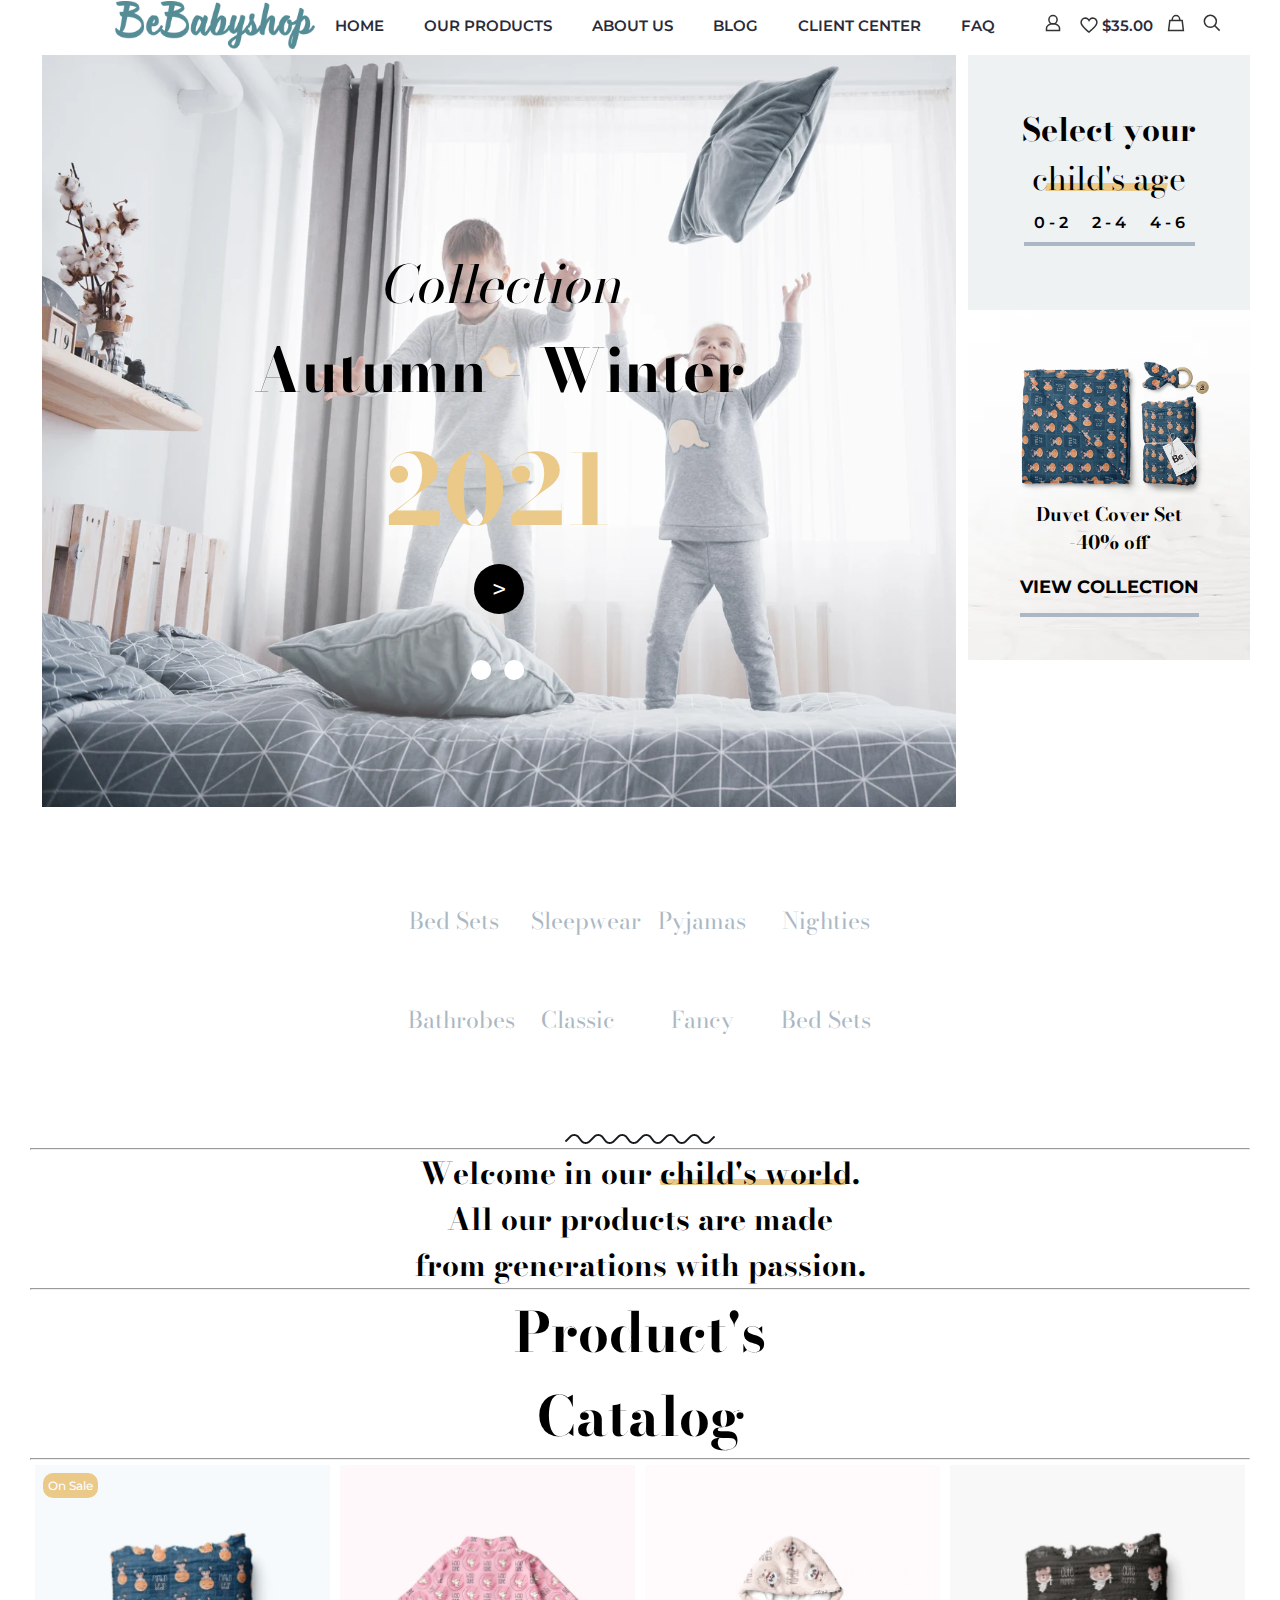
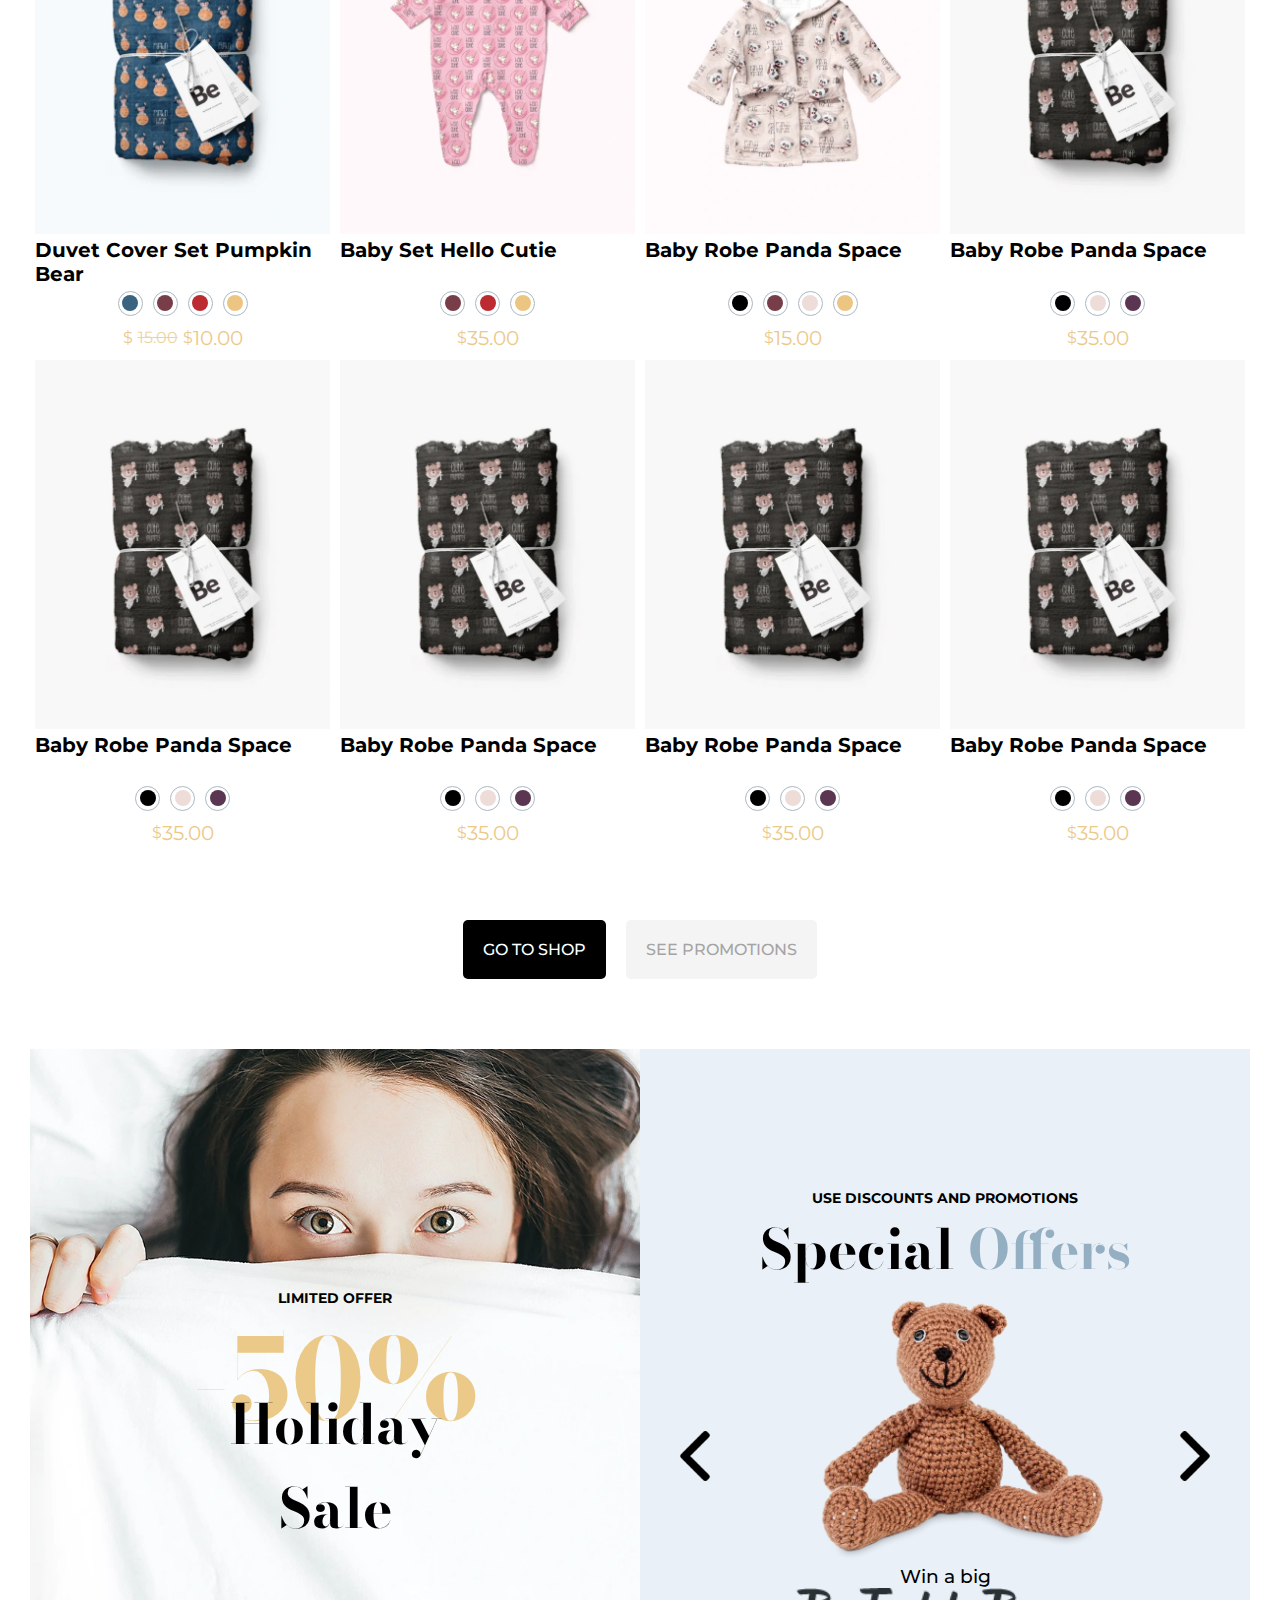
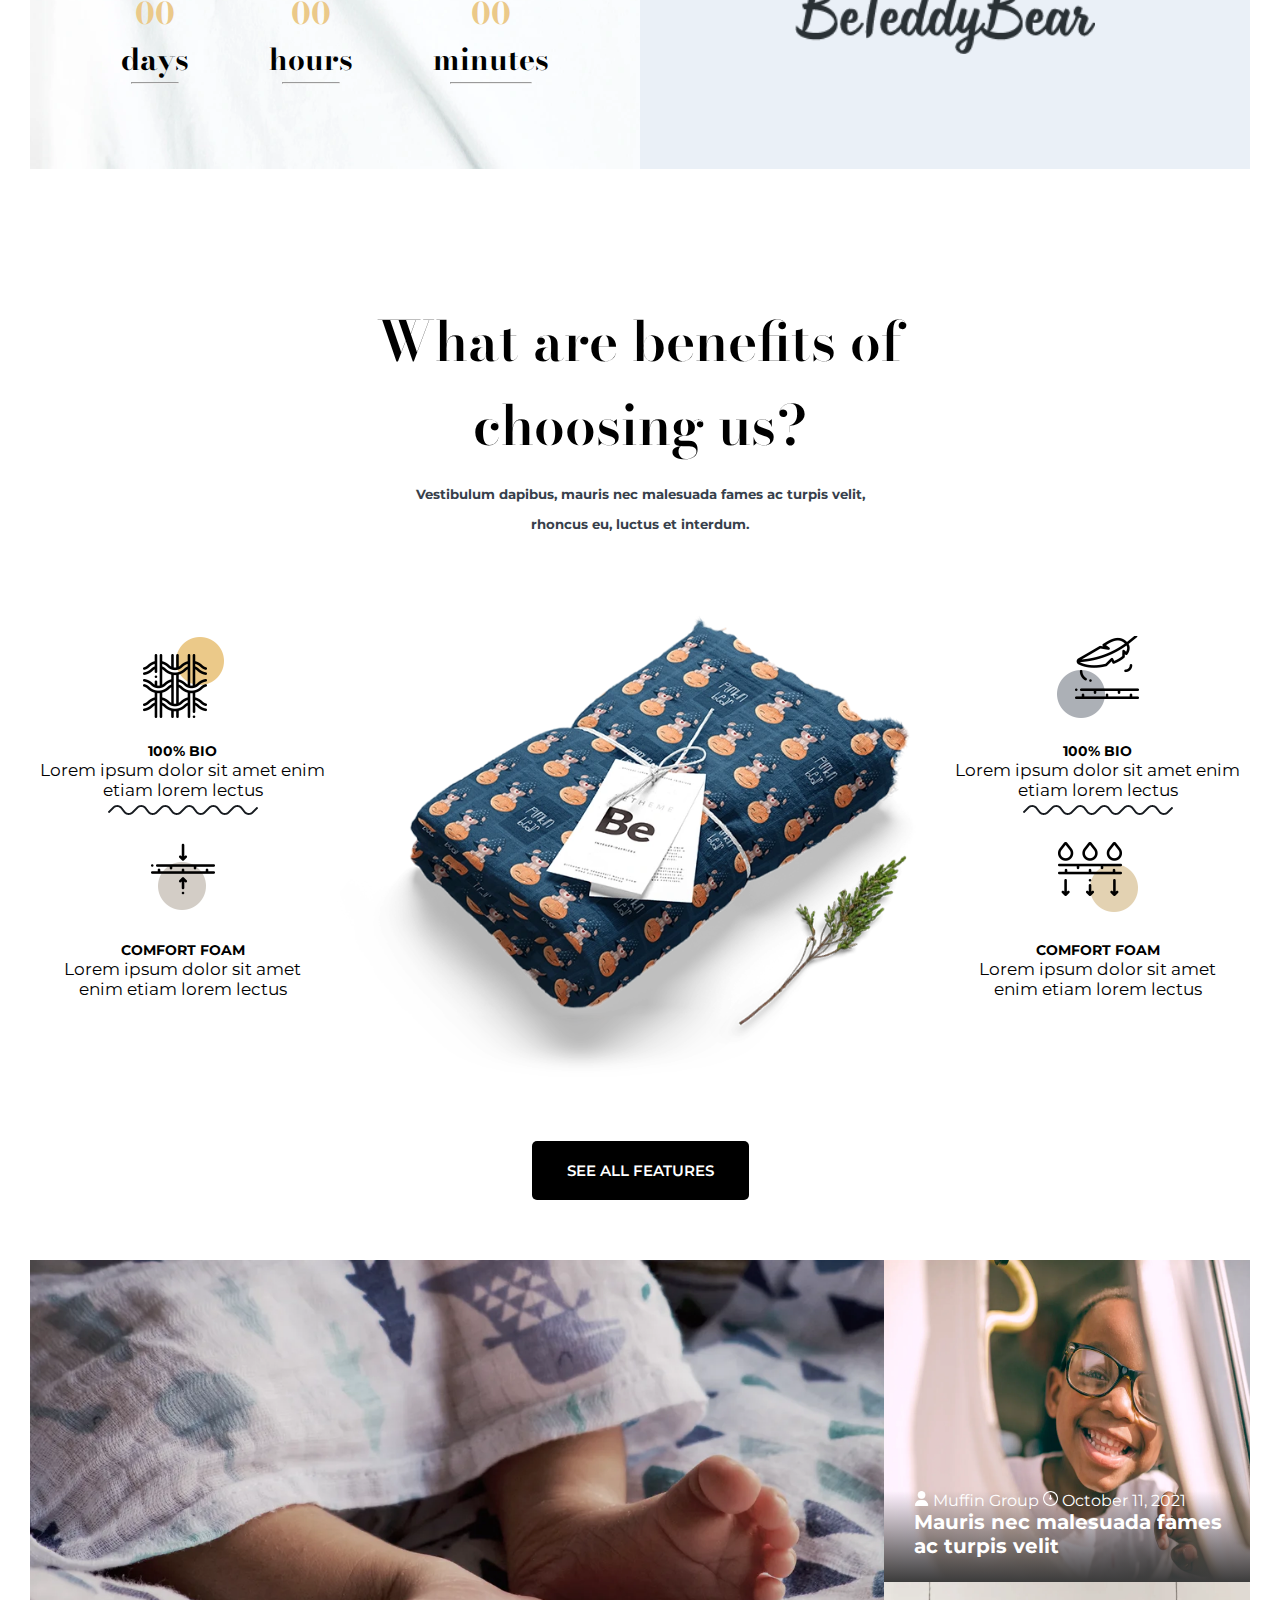
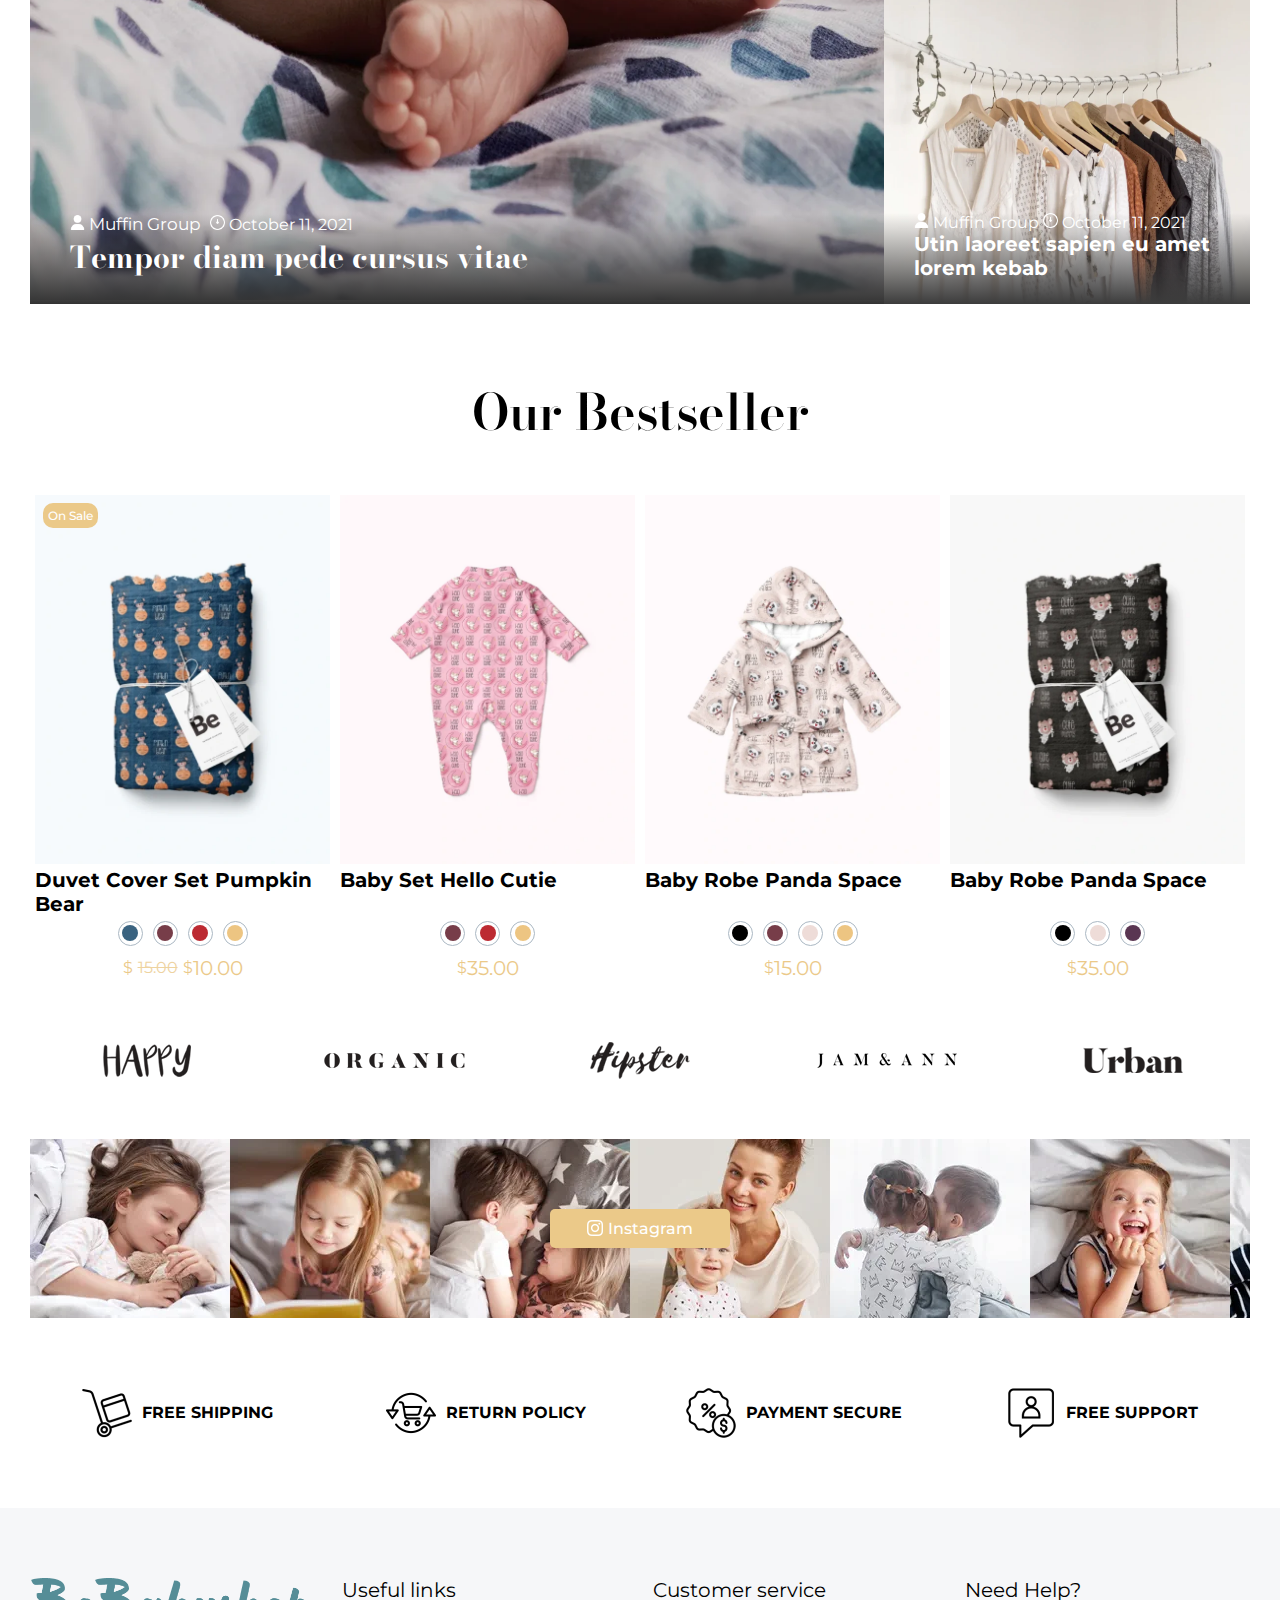
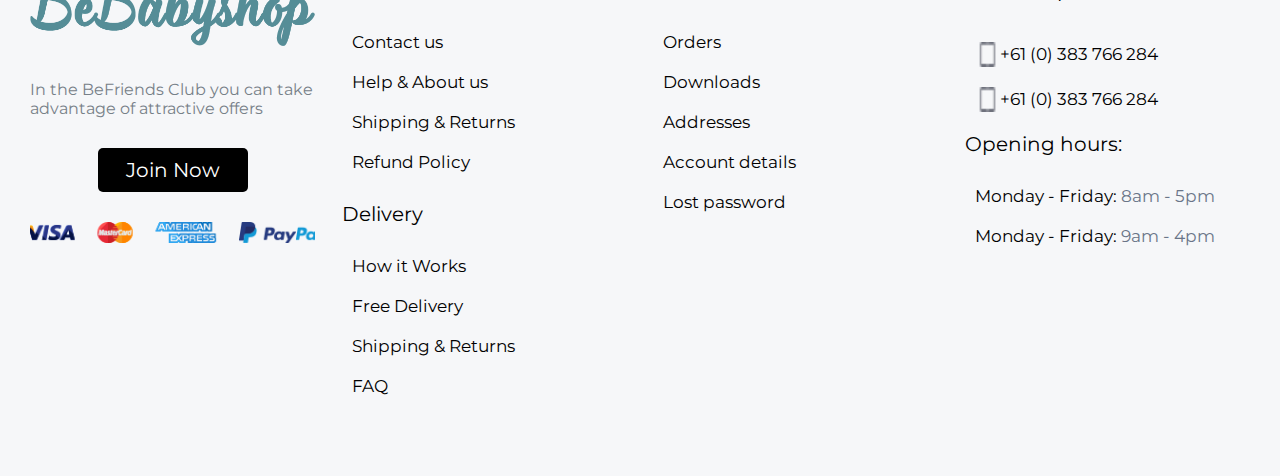
<file: index.html>
<!DOCTYPE html>
<html lang="en">
<head>
    <meta charset="UTF-8">
    <meta http-equiv="X-UA-Compatible" content="IE=edge">
    <meta name="viewport" content="width=device-width, initial-scale=1.0">
    <link rel="stylesheet" href="https://cdnjs.cloudflare.com/ajax/libs/font-awesome/6.4.0/css/all.min.css" integrity="sha512-iecdLmaskl7CVkqkXNQ/ZH/XLlvWZOJyj7Yy7tcenmpD1ypASozpmT/E0iPtmFIB46ZmdtAc9eNBvH0H/ZpiBw==" crossorigin="anonymous" referrerpolicy="no-referrer" />
    <link href="https://cdn.jsdelivr.net/npm/bootstrap@5.0.2/dist/css/bootstrap.min.css" rel="stylesheet" integrity="sha384-EVSTQN3/azprG1Anm3QDgpJLIm9Nao0Yz1ztcQTwFspd3yD65VohhpuuCOmLASjC" crossorigin="anonymous">
    <link rel="preconnect" href="https://fonts.googleapis.com">
    <link rel="preconnect" href="https://fonts.gstatic.com" crossorigin>
    <link href="https://fonts.googleapis.com/css2?family=Bodoni+Moda&display=swap" rel="stylesheet">
    <link rel="stylesheet" href="./style/root.css">
    <link rel="stylesheet" href="./style/style.css">
    <title>Project3</title>
</head>
<body>
    <section id="pages">
        <section class="header">
            <header class="header-nav .col-xl">
         
            <nav class="menu">
                <!-- <div class="logo"> -->
                    
                <!-- </div> -->
                <ul>
                    <img src="./img/logo.png" alt="logo">
                    <li>
                        <a href="">
                            HOME
                        </a>
                    </li>
                    <li>
                        <a href="">
                            OUR PRODUCTS
                        </a>
                    </li>
                    <li>
                        <a href="">
                            ABOUT US
                        </a>
                    </li>
                    <li>
                        <a href="">
                            BLOG
                        </a>
                    </li>
                    <li>
                        <a href="">
                            CLIENT CENTER
                        </a>
                    </li>
                    <li>
                        <a href="">
                            FAQ
                        </a>
                    </li>
                </ul>
                <ul>
                    <li>
                        <a href="">
                            <svg width="26" viewBox="0 0 26 26" aria-label="user icon"><defs><style>.path{fill:none;stroke:#333333;stroke-width:1.5px;}</style></defs><circle class="path" cx="13" cy="9.7" r="4.1"></circle><path class="path" d="M19.51,18.1v2.31h-13V18.1c0-2.37,2.92-4.3,6.51-4.3S19.51,15.73,19.51,18.1Z"></path></svg>
                        </a>
                    </li>
                    <li>
                        <a href="">
                            <svg width="26" viewBox="0 0 26 26" aria-label="wishlist icon"><defs><style>.path{fill:none;stroke:#333;stroke-width:1.5px;}</style></defs><path class="path" d="M16.7,6a3.78,3.78,0,0,0-2.3.8A5.26,5.26,0,0,0,13,8.5a5,5,0,0,0-1.4-1.6A3.52,3.52,0,0,0,9.3,6a4.33,4.33,0,0,0-4.2,4.6c0,2.8,2.3,4.7,5.7,7.7.6.5,1.2,1.1,1.9,1.7H13a.37.37,0,0,0,.3-.1c.7-.6,1.3-1.2,1.9-1.7,3.4-2.9,5.7-4.8,5.7-7.7A4.3,4.3,0,0,0,16.7,6Z"></path></svg>
                            <p class="total-money-cart">$35.00</p>
                        </a>
                    </li>
                    <li class="btn-cart">
                        <a href="#">
                            <svg width="26" viewBox="0 0 26 26" aria-label="cart icon"><defs><style>.path{fill:none;stroke:#333;stroke-miterlimit:10;stroke-width:1.5px;}</style></defs><polygon class="path" points="20.4 20.4 5.6 20.4 6.83 10.53 19.17 10.53 20.4 20.4"></polygon><path class="path" d="M9.3,10.53V9.3a3.7,3.7,0,1,1,7.4,0v1.23"></path></svg>
                        </a>
                    </li>
                    <li>
                        <a href="">
                            <svg width="26" viewBox="0 0 26 26" aria-label="Search icon"><defs><style>.path{fill:none;stroke:#000;stroke-miterlimit:10;stroke-width:1.5px;}</style></defs><circle class="path" cx="11.35" cy="11.35" r="6"></circle><line class="path" x1="15.59" y1="15.59" x2="20.65" y2="20.65"></line></svg>
                        </a>
                    </li>
                </ul>
            </nav>
        </header>
        <section class="container-cart" style="max-width: 420px;">
        <div class="cart" style="width: 100%;">
            <form action="">
                <div class="title-cart">
                    <a>
                        <span class="close-cart" style="cursor: pointer;">✕</span>
                    </a>
                    <h3><svg width="26" viewBox="0 0 26 26" aria-label="cart icon"><defs><style>.path{fill:none;stroke:#333;stroke-miterlimit:10;stroke-width:1.5px;}</style></defs><polygon class="path" points="20.4 20.4 5.6 20.4 6.83 10.53 19.17 10.53 20.4 20.4"></polygon><path class="path" d="M9.3,10.53V9.3a3.7,3.7,0,1,1,7.4,0v1.23"></path></svg>
                    Cart</h3>
                </div>
                <div class="totalProduct">
                <div class="">
                    <!-- <div class="img-product-cart">
                        <a href="">
                        <img src="/img/babyshop-product11b-600x750.webp" alt="babyshop-product11b-600x750.webp">
                        </a>
                    </div>
                    <div class="img-product-cart img-product-cart2">
                        <h6>
                            <a href="">
                                Baby Set Hello Cutie
                            </a>
                        </h6>
              
                    </div>
                    <div class="total-deatails">
                        <span>$35.00</span>
                    </div>
                    <div class="add-input">
                        x<input style="width: 30px;outline: none;border: none;" type="number" min="1" value="1">
                    </div>
                    <div class="remove-add" >
                        <span >Xóa</span>
                    </div> -->
                </div>
                </div>
               
                <div class="sub-total-price">
                    <div class="subTotal">Total
                        <span>
                            <span class="totalNew">0.00</span>$
                        </span>
                    </div>
                    <div class="btn-pay">
                        <a href="" class="btn-pay-link">
                            <span>Processd to checkout</span>
                        </a>
                        <a href="" class="btn-pay-link2">
                            <span>ViewCart</span>
                        </a>
                    </div>
                </div>
          

            </form>
        </div>
        </section>
        </section>
        <section id="banner">
            <div class="container-banner">
                <div class="container-banner-deatails">
                    <div class="banner-left-slider">
                        <img class="slider1-left" src="./img/babyshop-slider-pic1.webp">
                        <img class="slider2-left" src="./img/babyshop-slider-pic2.webp">
                    </div>
                    <div class="text-slider">
                        <div class="text-slider-deatais">
                            <span class="text-slider-itaclic">Collection</span>
                            <span class="text-slider-bold">Autumn - Winter</span>
                            <span class="text-slider-bold-2">2021</span>
                            <a href="">
                                <span>></span>
                            </a>
                        </div>
                        <div class="text-slider-deatais">
                            <span class="text-slider-itaclic">What's Trending</span>
                            <span class="text-slider-bold-2">In 2022?</span>
                            <a href="">
                                <span>></span>
                            </a>
                        </div>
                    </div>
                    <div class="div-btn-slider">
                        <span class="btn1-slider btn1-slider2 btn01">
                        <span class="title-btn1">AUTUMN-WINTER 2021</span>
                        </span>
                        <span class="btn2-slider btn2-slider2 btn01">
                        <span class="title-btn2">WHAT TRENDING?</span>
                        </span>
                    </div>
                </div>
                <div class="banner-right">
                    <div class="slider1-right">
                        <h3>Select your</h3>
                        <span class="span-line highlight-word" style="z-index: 80;">
                            child's age
                            <span class="highlight-border"></span>
                        </span>
                      <div class="edit-age">
                        <a href="">
                            <span>0 - 2</span>
                        </a>
                        <a href="">
                            <span>2 - 4</span>
                        </a>
                        <a href="">
                            <span>4 - 6</span>
                        </a>
                      </div>
                    </div>
                    <div class="slider2-right">
                        <img src="./img/babyshop-promo-pic1.webp" alt="babyshop-promo-pic1">
                        <h3>Duvet Cover Set
                            <span>-40% off</span>
                        </h3>
                        <a href="">
                            <span>VIEW COLLECTION</span>
                        </a>
                    </div>
                </div>
            </div>
        </section>
        <section class="brand">
            <div class="container-brand-deatails">
                <div class="container-brand">
                    <div class="container-brand-item">
                        <a href="">
                            <span>Bed Sets</span>
                            <svg xmlns="http://www.w3.org/2000/svg" viewBox="0 0 30 14" aria-hidden="true"><defs><style>.path{fill:none;stroke:#000;stroke-miterlimit:10;stroke-width:1.5px;}</style></defs><g><line class="path" x1="25.23" y1="7" x2="3.23" y2="7"></line><polyline class="path" points="20.47 3.5 25.23 7 20.47 10.5"></polyline></g></svg>
                        </a>
                    </div>
                    <div class="container-brand-item">
                        <a href="">
                            <span>Sleepwear</span>
                            <svg xmlns="http://www.w3.org/2000/svg" viewBox="0 0 30 14" aria-hidden="true"><defs><style>.path{fill:none;stroke:#000;stroke-miterlimit:10;stroke-width:1.5px;}</style></defs><g><line class="path" x1="25.23" y1="7" x2="3.23" y2="7"></line><polyline class="path" points="20.47 3.5 25.23 7 20.47 10.5"></polyline></g></svg>

                        </a>
                    </div>
                    <div class="container-brand-item">
                        <a href="">
                            <span>Pyjamas</span>
                            <svg xmlns="http://www.w3.org/2000/svg" viewBox="0 0 30 14" aria-hidden="true"><defs><style>.path{fill:none;stroke:#000;stroke-miterlimit:10;stroke-width:1.5px;}</style></defs><g><line class="path" x1="25.23" y1="7" x2="3.23" y2="7"></line><polyline class="path" points="20.47 3.5 25.23 7 20.47 10.5"></polyline></g></svg>

                        </a>
                    </div>
                    <div class="container-brand-item">
                        <a href="">
                            <span>Nighties</span>
                            <svg xmlns="http://www.w3.org/2000/svg" viewBox="0 0 30 14" aria-hidden="true"><defs><style>.path{fill:none;stroke:#000;stroke-miterlimit:10;stroke-width:1.5px;}</style></defs><g><line class="path" x1="25.23" y1="7" x2="3.23" y2="7"></line><polyline class="path" points="20.47 3.5 25.23 7 20.47 10.5"></polyline></g></svg>

                        </a>
                    </div>
                </div>
                <div class="container-brand">
                    <div class="container-brand-item">
                        <a href="">
                            <span>Bathrobes</span>
                            <svg xmlns="http://www.w3.org/2000/svg" viewBox="0 0 30 14" aria-hidden="true"><defs><style>.path{fill:none;stroke:#000;stroke-miterlimit:10;stroke-width:1.5px;}</style></defs><g><line class="path" x1="25.23" y1="7" x2="3.23" y2="7"></line><polyline class="path" points="20.47 3.5 25.23 7 20.47 10.5"></polyline></g></svg>

                        </a>
                    </div>
                    <div class="container-brand-item">
                        <a href="">
                            <span>Classic</span>
                            <svg xmlns="http://www.w3.org/2000/svg" viewBox="0 0 30 14" aria-hidden="true"><defs><style>.path{fill:none;stroke:#000;stroke-miterlimit:10;stroke-width:1.5px;}</style></defs><g><line class="path" x1="25.23" y1="7" x2="3.23" y2="7"></line><polyline class="path" points="20.47 3.5 25.23 7 20.47 10.5"></polyline></g></svg>

                        </a>
                    </div>
                    <div class="container-brand-item">
                        <a href="">
                            <span>Fancy</span>
                            <svg xmlns="http://www.w3.org/2000/svg" viewBox="0 0 30 14" aria-hidden="true"><defs><style>.path{fill:none;stroke:#000;stroke-miterlimit:10;stroke-width:1.5px;}</style></defs><g><line class="path" x1="25.23" y1="7" x2="3.23" y2="7"></line><polyline class="path" points="20.47 3.5 25.23 7 20.47 10.5"></polyline></g></svg>

                        </a>
                    </div>
                    <div class="container-brand-item">
                        <a href="">
                            <span>Bed Sets</span>
                            <svg xmlns="http://www.w3.org/2000/svg" viewBox="0 0 30 14" aria-hidden="true"><defs><style>.path{fill:none;stroke:#000;stroke-miterlimit:10;stroke-width:1.5px;}</style></defs><g><line class="path" x1="25.23" y1="7" x2="3.23" y2="7"></line><polyline class="path" points="20.47 3.5 25.23 7 20.47 10.5"></polyline></g></svg>

                        </a>
                    </div>
                </div>
            </div>
        </section>
        <section class="product-catalog">
            <div class="container-product-text-catalog">
                <div class="title-content-h3">
                    <img src="./img/babyshop-sep1.png" alt="babyshop-sep1.png">
                    <hr>
                    <h3>Welcome in our 
                        <span>child's world.</span>
                        <br>
                        All our products are made
                        <br>from generations with passion.</h3>
                </div>
                <hr>
                <div class="title-content-h2">
                    <h2>Product's <br> Catalog</h2>
                </div>
                <hr>
                <div class="container-product-item">
                    <div class="container--product-item-deatails">
                        <ul class="container-ul">
                            <li class="container--product-item-deatails-li">
                                <div class="frame-product">
                                    <span class="onSale">On Sale</span>
                                    <div class="image">
                                        <a href="">
                                            <img class="img-hover" src="./img/babyshop-product1a-600x750.webp" alt="babyshop-product1a-600x750">
                                            <img  src="./img/babyshop-product1b-600x750.webp" alt="babyshop-product11b-600x750">
                                        </a>
                                    </div>
                                    <div class="img-link">
                                        <a href="">
                                            <svg class="icon-item-product" viewBox="0 0 26 26"><defs><style>.path{fill:none;stroke:#333;stroke-miterlimit:10;stroke-width:1.5px;}</style></defs><g><path d="M10.17,8.76l2.12-2.12a5,5,0,0,1,7.07,0h0a5,5,0,0,1,0,7.07l-2.12,2.12" class="path"></path><path d="M15.83,17.24l-2.12,2.12a5,5,0,0,1-7.07,0h0a5,5,0,0,1,0-7.07l2.12-2.12" class="path"></path><line x1="10.17" y1="15.83" x2="15.83" y2="10.17" class="path"></line></g></svg>
                                        </a>
                                        <a style="cursor: pointer;">
                                            <svg class="icon-item-product btn-icon-add-cart" viewBox="0 0 26 26"><defs><style>.path{fill:none;stroke:#333;stroke-width:1.5px;}</style></defs><path class="path" d="M16.7,6a3.78,3.78,0,0,0-2.3.8A5.26,5.26,0,0,0,13,8.5a5,5,0,0,0-1.4-1.6A3.52,3.52,0,0,0,9.3,6a4.33,4.33,0,0,0-4.2,4.6c0,2.8,2.3,4.7,5.7,7.7.6.5,1.2,1.1,1.9,1.7H13a.37.37,0,0,0,.3-.1c.7-.6,1.3-1.2,1.9-1.7,3.4-2.9,5.7-4.8,5.7-7.7A4.3,4.3,0,0,0,16.7,6Z"></path></svg>
                                        </a>
                                        <a href="">
                                            <svg class="icon-item-product" viewBox="0 0 26 26"><defs><style>.path{fill:none;stroke:#333;stroke-miterlimit:10;stroke-width:1.5px;}</style></defs><line x1="7" y1="7" x2="11.29" y2="11.29" class="path"></line><line x1="14.62" y1="14.62" x2="18.91" y2="18.91" class="path"></line><polyline points="7 15.57 7 19 10.43 19" class="path"></polyline><polyline points="15.57 19 19 19 19 15.57" class="path"></polyline><polyline points="10.43 7 7 7 7 10.43" class="path"></polyline><polyline points="19 10.43 19 7 15.57 7" class="path"></polyline><line x1="14.71" y1="11.29" x2="19" y2="7" class="path"></line><line x1="7" y1="19" x2="11.29" y2="14.71" class="path"></line></svg>
                                        </a>
                                    </div>
                                    <div class="infomation-text">
                                        <a href="">
                                        <h5>Duvet Cover Set Pumpkin Bear</h5>
                                        </a>
                                        <div class="color-infomation-text">
                                            <ul class="color-ul">
                                                <li class="color-li">
                                                    <a href="">
                                                        <span class="color-span" style="background-color: #3A6380;"></span>
                                                    </a>
                                                </li>
                                                <li class="color-li">
                                                    <a href="">
                                                        <span class="color-span" style="background-color: #773D49;"></span>
                                                    </a>
                                                </li>
                                                <li class="color-li">
                                                    <a href="">
                                                        <span class="color-span" style="background-color: #BC2A32"></span>
                                                    </a>
                                                </li>
                                                <li class="color-li">
                                                    <a href="">
                                                        <span class="color-span" style="background-color: #EDC582"></span>
                                                    </a>
                                                </li>
                                            </ul>
                                        </div>
                                    </div>
                                </div>
                                <span class="price">
                                    $<span class="odd">15.00</span>
                                    $<span class="new">10.00</span>
                                </span>
                            </li>
                            <li class="container--product-item-deatails-li">
                                <div class="frame-product">
                                    <!-- <span class="onSale">On Sale</span> -->
                                    <div class="image">
                                        <a href="">
                                            <img class="img-hover" src="./img/babyshop-product11b-600x750.webp" alt="babyshop-product11b-600x750.webp">
                                            <img  src="./img/babyshop-product11c-600x750.webp" alt="babyshop-product11c-600x750.webp">
                                        </a>
                                    </div>
                                    <div class="img-link">
                                        <a href="">
                                            <svg class="icon-item-product" viewBox="0 0 26 26"><defs><style>.path{fill:none;stroke:#333;stroke-miterlimit:10;stroke-width:1.5px;}</style></defs><g><path d="M10.17,8.76l2.12-2.12a5,5,0,0,1,7.07,0h0a5,5,0,0,1,0,7.07l-2.12,2.12" class="path"></path><path d="M15.83,17.24l-2.12,2.12a5,5,0,0,1-7.07,0h0a5,5,0,0,1,0-7.07l2.12-2.12" class="path"></path><line x1="10.17" y1="15.83" x2="15.83" y2="10.17" class="path"></line></g></svg>
                                        </a>
                                        <a style="cursor: pointer;">
                                            <svg class="icon-item-product btn-icon-add-cart" viewBox="0 0 26 26"><defs><style>.path{fill:none;stroke:#333;stroke-width:1.5px;}</style></defs><path class="path" d="M16.7,6a3.78,3.78,0,0,0-2.3.8A5.26,5.26,0,0,0,13,8.5a5,5,0,0,0-1.4-1.6A3.52,3.52,0,0,0,9.3,6a4.33,4.33,0,0,0-4.2,4.6c0,2.8,2.3,4.7,5.7,7.7.6.5,1.2,1.1,1.9,1.7H13a.37.37,0,0,0,.3-.1c.7-.6,1.3-1.2,1.9-1.7,3.4-2.9,5.7-4.8,5.7-7.7A4.3,4.3,0,0,0,16.7,6Z"></path></svg>
                                        </a>
                                        <a href="">
                                            <svg class="icon-item-product" viewBox="0 0 26 26"><defs><style>.path{fill:none;stroke:#333;stroke-miterlimit:10;stroke-width:1.5px;}</style></defs><line x1="7" y1="7" x2="11.29" y2="11.29" class="path"></line><line x1="14.62" y1="14.62" x2="18.91" y2="18.91" class="path"></line><polyline points="7 15.57 7 19 10.43 19" class="path"></polyline><polyline points="15.57 19 19 19 19 15.57" class="path"></polyline><polyline points="10.43 7 7 7 7 10.43" class="path"></polyline><polyline points="19 10.43 19 7 15.57 7" class="path"></polyline><line x1="14.71" y1="11.29" x2="19" y2="7" class="path"></line><line x1="7" y1="19" x2="11.29" y2="14.71" class="path"></line></svg>
                                        </a>
                                    </div>
                                    <div class="infomation-text">
                                        <a href="">
                                        <h5>Baby Set Hello Cutie</h5>
                                        </a>
                                        <div class="color-infomation-text">
                                            <ul class="color-ul">
                                                <!-- <li class="color-li">
                                                    <a href="">
                                                        <span class="color-span" style="background-color: #3A6380;"></span>
                                                    </a>
                                                </li> -->
                                                <li class="color-li">
                                                    <a href="">
                                                        <span class="color-span" style="background-color: #773D49;"></span>
                                                    </a>
                                                </li>
                                                <li class="color-li">
                                                    <a href="">
                                                        <span class="color-span" style="background-color: #BC2A32"></span>
                                                    </a>
                                                </li>
                                                <li class="color-li">
                                                    <a href="">
                                                        <span class="color-span" style="background-color: #EDC582"></span>
                                                    </a>
                                                </li>
                                            </ul>
                                        </div>
                                    </div>
                                </div>
                                <span class="price">
                                    <!-- <span class="odd">$15.00</span> -->
                                    $<span class="new">35.00</span>
                                </span>
                            </li>
                            <li class="container--product-item-deatails-li">
                                <div class="frame-product">
                                    <!-- <span class="onSale">On Sale</span> -->
                                    <div class="image">
                                        <a href="">
                                            <img class="img-hover" src="./img/babyshop-product5a-600x750.webp" alt="babyshop-product5a-600x750.webp">
                                            <img  src="./img/babyshop-product5b-600x750.webp" alt="babyshop-product5b-600x750.webp">
                                        </a>
                                    </div>
                                    <div class="img-link">
                                        <a href="">
                                            <svg class="icon-item-product" viewBox="0 0 26 26"><defs><style>.path{fill:none;stroke:#333;stroke-miterlimit:10;stroke-width:1.5px;}</style></defs><g><path d="M10.17,8.76l2.12-2.12a5,5,0,0,1,7.07,0h0a5,5,0,0,1,0,7.07l-2.12,2.12" class="path"></path><path d="M15.83,17.24l-2.12,2.12a5,5,0,0,1-7.07,0h0a5,5,0,0,1,0-7.07l2.12-2.12" class="path"></path><line x1="10.17" y1="15.83" x2="15.83" y2="10.17" class="path"></line></g></svg>
                                        </a>
                                        <a style="cursor: pointer;">
                                            <svg class="icon-item-product btn-icon-add-cart" viewBox="0 0 26 26"><defs><style>.path{fill:none;stroke:#333;stroke-width:1.5px;}</style></defs><path class="path" d="M16.7,6a3.78,3.78,0,0,0-2.3.8A5.26,5.26,0,0,0,13,8.5a5,5,0,0,0-1.4-1.6A3.52,3.52,0,0,0,9.3,6a4.33,4.33,0,0,0-4.2,4.6c0,2.8,2.3,4.7,5.7,7.7.6.5,1.2,1.1,1.9,1.7H13a.37.37,0,0,0,.3-.1c.7-.6,1.3-1.2,1.9-1.7,3.4-2.9,5.7-4.8,5.7-7.7A4.3,4.3,0,0,0,16.7,6Z"></path></svg>
                                        </a>
                                        <a href="">
                                            <svg class="icon-item-product" viewBox="0 0 26 26"><defs><style>.path{fill:none;stroke:#333;stroke-miterlimit:10;stroke-width:1.5px;}</style></defs><line x1="7" y1="7" x2="11.29" y2="11.29" class="path"></line><line x1="14.62" y1="14.62" x2="18.91" y2="18.91" class="path"></line><polyline points="7 15.57 7 19 10.43 19" class="path"></polyline><polyline points="15.57 19 19 19 19 15.57" class="path"></polyline><polyline points="10.43 7 7 7 7 10.43" class="path"></polyline><polyline points="19 10.43 19 7 15.57 7" class="path"></polyline><line x1="14.71" y1="11.29" x2="19" y2="7" class="path"></line><line x1="7" y1="19" x2="11.29" y2="14.71" class="path"></line></svg>
                                        </a>
                                    </div>
                                    <div class="infomation-text">
                                        <a href="">
                                        <h5>Baby Robe Panda Space</h5>
                                        </a>
                                        <div class="color-infomation-text">
                                            <ul class="color-ul">
                                                <li class="color-li">
                                                    <a href="">
                                                        <span class="color-span" style="background-color: black;"></span>
                                                    </a>
                                                </li>
                                                <li class="color-li">
                                                    <a href="">
                                                        <span class="color-span" style="background-color: #773D49;"></span>
                                                    </a>
                                                </li>
                                                <li class="color-li">
                                                    <a href="">
                                                        <span class="color-span" style="background-color: #EEDCD8"></span>
                                                    </a>
                                                </li>
                                                <li class="color-li">
                                                    <a href="">
                                                        <span class="color-span" style="background-color: #EDC582"></span>
                                                    </a>
                                                </li>
                                            </ul>
                                        </div>
                                    </div>
                                </div>
                                <span class="price">
                                    <!-- <span class="odd">$15.00</span> -->
                                    $<span class="new">15.00</span>
                                </span>
                            </li>
                            <li class="container--product-item-deatails-li">
                                <div class="frame-product">
                                    <!-- <span class="onSale">On Sale</span> -->
                                    <div class="image">
                                        <a href="">
                                            <img class="img-hover" src="./img/babyshop-product2a-600x750.webp" alt="babyshop-product2a-600x750.webp">
                                            <img  src="./img/babyshop-product2b-600x750.webp" alt="babyshop-product2b-600x750.webp">
                                        </a>
                                    </div>
                                    <div class="img-link">
                                        <a href="">
                                            <svg class="icon-item-product" viewBox="0 0 26 26"><defs><style>.path{fill:none;stroke:#333;stroke-miterlimit:10;stroke-width:1.5px;}</style></defs><g><path d="M10.17,8.76l2.12-2.12a5,5,0,0,1,7.07,0h0a5,5,0,0,1,0,7.07l-2.12,2.12" class="path"></path><path d="M15.83,17.24l-2.12,2.12a5,5,0,0,1-7.07,0h0a5,5,0,0,1,0-7.07l2.12-2.12" class="path"></path><line x1="10.17" y1="15.83" x2="15.83" y2="10.17" class="path"></line></g></svg>
                                        </a>
                                        <a style="cursor: pointer;">
                                            <svg class="icon-item-product btn-icon-add-cart" viewBox="0 0 26 26"><defs><style>.path{fill:none;stroke:#333;stroke-width:1.5px;}</style></defs><path class="path" d="M16.7,6a3.78,3.78,0,0,0-2.3.8A5.26,5.26,0,0,0,13,8.5a5,5,0,0,0-1.4-1.6A3.52,3.52,0,0,0,9.3,6a4.33,4.33,0,0,0-4.2,4.6c0,2.8,2.3,4.7,5.7,7.7.6.5,1.2,1.1,1.9,1.7H13a.37.37,0,0,0,.3-.1c.7-.6,1.3-1.2,1.9-1.7,3.4-2.9,5.7-4.8,5.7-7.7A4.3,4.3,0,0,0,16.7,6Z"></path></svg>
                                        </a>
                                        <a href="">
                                            <svg class="icon-item-product" viewBox="0 0 26 26"><defs><style>.path{fill:none;stroke:#333;stroke-miterlimit:10;stroke-width:1.5px;}</style></defs><line x1="7" y1="7" x2="11.29" y2="11.29" class="path"></line><line x1="14.62" y1="14.62" x2="18.91" y2="18.91" class="path"></line><polyline points="7 15.57 7 19 10.43 19" class="path"></polyline><polyline points="15.57 19 19 19 19 15.57" class="path"></polyline><polyline points="10.43 7 7 7 7 10.43" class="path"></polyline><polyline points="19 10.43 19 7 15.57 7" class="path"></polyline><line x1="14.71" y1="11.29" x2="19" y2="7" class="path"></line><line x1="7" y1="19" x2="11.29" y2="14.71" class="path"></line></svg>
                                        </a>
                                    </div>
                                    <div class="infomation-text">
                                        <a href="">
                                        <h5>Baby Robe Panda Space</h5>
                                        </a>
                                        <div class="color-infomation-text">
                                            <ul class="color-ul">
                                                <li class="color-li">
                                                    <a href="">
                                                        <span class="color-span" style="background-color: black;"></span>
                                                    </a>
                                                </li>
                                                <!-- <li class="color-li">
                                                    <a href="">
                                                        <span class="color-span" style="background-color: #773D49;"></span>
                                                    </a>
                                                </li> -->
                                                <li class="color-li">
                                                    <a href="">
                                                        <span class="color-span" style="background-color: #EEDCD8"></span>
                                                    </a>
                                                </li>
                                                <li class="color-li">
                                                    <a href="">
                                                        <span class="color-span" style="background-color: #5A3652"></span>
                                                    </a>
                                                </li>
                                            </ul>
                                        </div>
                                    </div>
                                </div>
                                <span class="price">
                                    <!-- <span class="odd">$15.00</span> -->
                                    $<span class="new">35.00</span>
                                </span>
                            </li>
                            <li class="container--product-item-deatails-li">
                                <div class="frame-product">
                                    <!-- <span class="onSale">On Sale</span> -->
                                    <div class="image">
                                        <a href="">
                                            <img class="img-hover" src="./img/babyshop-product2a-600x750.webp" alt="babyshop-product2a-600x750.webp">
                                            <img  src="./img/babyshop-product2b-600x750.webp" alt="babyshop-product2b-600x750.webp">
                                        </a>
                                    </div>
                                    <div class="img-link">
                                        <a href="">
                                            <svg class="icon-item-product" viewBox="0 0 26 26"><defs><style>.path{fill:none;stroke:#333;stroke-miterlimit:10;stroke-width:1.5px;}</style></defs><g><path d="M10.17,8.76l2.12-2.12a5,5,0,0,1,7.07,0h0a5,5,0,0,1,0,7.07l-2.12,2.12" class="path"></path><path d="M15.83,17.24l-2.12,2.12a5,5,0,0,1-7.07,0h0a5,5,0,0,1,0-7.07l2.12-2.12" class="path"></path><line x1="10.17" y1="15.83" x2="15.83" y2="10.17" class="path"></line></g></svg>
                                        </a>
                                        <a style="cursor: pointer;">
                                            <svg class="icon-item-product btn-icon-add-cart" viewBox="0 0 26 26"><defs><style>.path{fill:none;stroke:#333;stroke-width:1.5px;}</style></defs><path class="path" d="M16.7,6a3.78,3.78,0,0,0-2.3.8A5.26,5.26,0,0,0,13,8.5a5,5,0,0,0-1.4-1.6A3.52,3.52,0,0,0,9.3,6a4.33,4.33,0,0,0-4.2,4.6c0,2.8,2.3,4.7,5.7,7.7.6.5,1.2,1.1,1.9,1.7H13a.37.37,0,0,0,.3-.1c.7-.6,1.3-1.2,1.9-1.7,3.4-2.9,5.7-4.8,5.7-7.7A4.3,4.3,0,0,0,16.7,6Z"></path></svg>
                                        </a>
                                        <a href="">
                                            <svg class="icon-item-product" viewBox="0 0 26 26"><defs><style>.path{fill:none;stroke:#333;stroke-miterlimit:10;stroke-width:1.5px;}</style></defs><line x1="7" y1="7" x2="11.29" y2="11.29" class="path"></line><line x1="14.62" y1="14.62" x2="18.91" y2="18.91" class="path"></line><polyline points="7 15.57 7 19 10.43 19" class="path"></polyline><polyline points="15.57 19 19 19 19 15.57" class="path"></polyline><polyline points="10.43 7 7 7 7 10.43" class="path"></polyline><polyline points="19 10.43 19 7 15.57 7" class="path"></polyline><line x1="14.71" y1="11.29" x2="19" y2="7" class="path"></line><line x1="7" y1="19" x2="11.29" y2="14.71" class="path"></line></svg>
                                        </a>
                                    </div>
                                    <div class="infomation-text">
                                        <a href="">
                                        <h5>Baby Robe Panda Space</h5>
                                        </a>
                                        <div class="color-infomation-text">
                                            <ul class="color-ul">
                                                <li class="color-li">
                                                    <a href="">
                                                        <span class="color-span" style="background-color: black;"></span>
                                                    </a>
                                                </li>
                                                <!-- <li class="color-li">
                                                    <a href="">
                                                        <span class="color-span" style="background-color: #773D49;"></span>
                                                    </a>
                                                </li> -->
                                                <li class="color-li">
                                                    <a href="">
                                                        <span class="color-span" style="background-color: #EEDCD8"></span>
                                                    </a>
                                                </li>
                                                <li class="color-li">
                                                    <a href="">
                                                        <span class="color-span" style="background-color: #5A3652"></span>
                                                    </a>
                                                </li>
                                            </ul>
                                        </div>
                                    </div>
                                </div>
                                <span class="price">
                                    <!-- <span class="odd">$15.00</span> -->
                                    $<span class="new">35.00</span>
                                </span>
                            </li>
                            <li class="container--product-item-deatails-li">
                                <div class="frame-product">
                                    <!-- <span class="onSale">On Sale</span> -->
                                    <div class="image">
                                        <a href="">
                                            <img class="img-hover" src="./img/babyshop-product2a-600x750.webp" alt="babyshop-product2a-600x750.webp">
                                            <img  src="./img/babyshop-product2b-600x750.webp" alt="babyshop-product2b-600x750.webp">
                                        </a>
                                    </div>
                                    <div class="img-link">
                                        <a href="">
                                            <svg class="icon-item-product" viewBox="0 0 26 26"><defs><style>.path{fill:none;stroke:#333;stroke-miterlimit:10;stroke-width:1.5px;}</style></defs><g><path d="M10.17,8.76l2.12-2.12a5,5,0,0,1,7.07,0h0a5,5,0,0,1,0,7.07l-2.12,2.12" class="path"></path><path d="M15.83,17.24l-2.12,2.12a5,5,0,0,1-7.07,0h0a5,5,0,0,1,0-7.07l2.12-2.12" class="path"></path><line x1="10.17" y1="15.83" x2="15.83" y2="10.17" class="path"></line></g></svg>
                                        </a>
                                        <a style="cursor: pointer;">
                                            <svg class="icon-item-product btn-icon-add-cart" viewBox="0 0 26 26"><defs><style>.path{fill:none;stroke:#333;stroke-width:1.5px;}</style></defs><path class="path" d="M16.7,6a3.78,3.78,0,0,0-2.3.8A5.26,5.26,0,0,0,13,8.5a5,5,0,0,0-1.4-1.6A3.52,3.52,0,0,0,9.3,6a4.33,4.33,0,0,0-4.2,4.6c0,2.8,2.3,4.7,5.7,7.7.6.5,1.2,1.1,1.9,1.7H13a.37.37,0,0,0,.3-.1c.7-.6,1.3-1.2,1.9-1.7,3.4-2.9,5.7-4.8,5.7-7.7A4.3,4.3,0,0,0,16.7,6Z"></path></svg>
                                        </a>
                                        <a href="">
                                            <svg class="icon-item-product" viewBox="0 0 26 26"><defs><style>.path{fill:none;stroke:#333;stroke-miterlimit:10;stroke-width:1.5px;}</style></defs><line x1="7" y1="7" x2="11.29" y2="11.29" class="path"></line><line x1="14.62" y1="14.62" x2="18.91" y2="18.91" class="path"></line><polyline points="7 15.57 7 19 10.43 19" class="path"></polyline><polyline points="15.57 19 19 19 19 15.57" class="path"></polyline><polyline points="10.43 7 7 7 7 10.43" class="path"></polyline><polyline points="19 10.43 19 7 15.57 7" class="path"></polyline><line x1="14.71" y1="11.29" x2="19" y2="7" class="path"></line><line x1="7" y1="19" x2="11.29" y2="14.71" class="path"></line></svg>
                                        </a>
                                    </div>
                                    <div class="infomation-text">
                                        <a href="">
                                        <h5>Baby Robe Panda Space</h5>
                                        </a>
                                        <div class="color-infomation-text">
                                            <ul class="color-ul">
                                                <li class="color-li">
                                                    <a href="">
                                                        <span class="color-span" style="background-color: black;"></span>
                                                    </a>
                                                </li>
                                                <!-- <li class="color-li">
                                                    <a href="">
                                                        <span class="color-span" style="background-color: #773D49;"></span>
                                                    </a>
                                                </li> -->
                                                <li class="color-li">
                                                    <a href="">
                                                        <span class="color-span" style="background-color: #EEDCD8"></span>
                                                    </a>
                                                </li>
                                                <li class="color-li">
                                                    <a href="">
                                                        <span class="color-span" style="background-color: #5A3652"></span>
                                                    </a>
                                                </li>
                                            </ul>
                                        </div>
                                    </div>
                                </div>
                                <span class="price">
                                    <!-- <span class="odd">$15.00</span> -->
                                    $<span class="new">35.00</span>
                                </span>
                            </li>
                            <li class="container--product-item-deatails-li">
                                <div class="frame-product">
                                    <!-- <span class="onSale">On Sale</span> -->
                                    <div class="image">
                                        <a href="">
                                            <img class="img-hover" src="./img/babyshop-product2a-600x750.webp" alt="babyshop-product2a-600x750.webp">
                                            <img  src="./img/babyshop-product2b-600x750.webp" alt="babyshop-product2b-600x750.webp">
                                        </a>
                                    </div>
                                    <div class="img-link">
                                        <a href="">
                                            <svg class="icon-item-product" viewBox="0 0 26 26"><defs><style>.path{fill:none;stroke:#333;stroke-miterlimit:10;stroke-width:1.5px;}</style></defs><g><path d="M10.17,8.76l2.12-2.12a5,5,0,0,1,7.07,0h0a5,5,0,0,1,0,7.07l-2.12,2.12" class="path"></path><path d="M15.83,17.24l-2.12,2.12a5,5,0,0,1-7.07,0h0a5,5,0,0,1,0-7.07l2.12-2.12" class="path"></path><line x1="10.17" y1="15.83" x2="15.83" y2="10.17" class="path"></line></g></svg>
                                        </a>
                                        <a style="cursor: pointer;">
                                            <svg class="icon-item-product btn-icon-add-cart" viewBox="0 0 26 26"><defs><style>.path{fill:none;stroke:#333;stroke-width:1.5px;}</style></defs><path class="path" d="M16.7,6a3.78,3.78,0,0,0-2.3.8A5.26,5.26,0,0,0,13,8.5a5,5,0,0,0-1.4-1.6A3.52,3.52,0,0,0,9.3,6a4.33,4.33,0,0,0-4.2,4.6c0,2.8,2.3,4.7,5.7,7.7.6.5,1.2,1.1,1.9,1.7H13a.37.37,0,0,0,.3-.1c.7-.6,1.3-1.2,1.9-1.7,3.4-2.9,5.7-4.8,5.7-7.7A4.3,4.3,0,0,0,16.7,6Z"></path></svg>
                                        </a>
                                        <a href="">
                                            <svg class="icon-item-product" viewBox="0 0 26 26"><defs><style>.path{fill:none;stroke:#333;stroke-miterlimit:10;stroke-width:1.5px;}</style></defs><line x1="7" y1="7" x2="11.29" y2="11.29" class="path"></line><line x1="14.62" y1="14.62" x2="18.91" y2="18.91" class="path"></line><polyline points="7 15.57 7 19 10.43 19" class="path"></polyline><polyline points="15.57 19 19 19 19 15.57" class="path"></polyline><polyline points="10.43 7 7 7 7 10.43" class="path"></polyline><polyline points="19 10.43 19 7 15.57 7" class="path"></polyline><line x1="14.71" y1="11.29" x2="19" y2="7" class="path"></line><line x1="7" y1="19" x2="11.29" y2="14.71" class="path"></line></svg>
                                        </a>
                                    </div>
                                    <div class="infomation-text">
                                        <a href="">
                                        <h5>Baby Robe Panda Space</h5>
                                        </a>
                                        <div class="color-infomation-text">
                                            <ul class="color-ul">
                                                <li class="color-li">
                                                    <a href="">
                                                        <span class="color-span" style="background-color: black;"></span>
                                                    </a>
                                                </li>
                                                <!-- <li class="color-li">
                                                    <a href="">
                                                        <span class="color-span" style="background-color: #773D49;"></span>
                                                    </a>
                                                </li> -->
                                                <li class="color-li">
                                                    <a href="">
                                                        <span class="color-span" style="background-color: #EEDCD8"></span>
                                                    </a>
                                                </li>
                                                <li class="color-li">
                                                    <a href="">
                                                        <span class="color-span" style="background-color: #5A3652"></span>
                                                    </a>
                                                </li>
                                            </ul>
                                        </div>
                                    </div>
                                </div>
                                <span class="price">
                                    <!-- <span class="odd">$15.00</span> -->
                                    $<span class="new">35.00</span>
                                </span>
                            </li>
                            <li class="container--product-item-deatails-li">
                                <div class="frame-product">
                                    <!-- <span class="onSale">On Sale</span> -->
                                    <div class="image">
                                        <a href="">
                                            <img class="img-hover" src="./img/babyshop-product2a-600x750.webp" alt="babyshop-product2a-600x750.webp">
                                            <img  src="./img/babyshop-product2b-600x750.webp" alt="babyshop-product2b-600x750.webp">
                                        </a>
                                    </div>
                                    <div class="img-link">
                                        <a href="">
                                            <svg class="icon-item-product" viewBox="0 0 26 26"><defs><style>.path{fill:none;stroke:#333;stroke-miterlimit:10;stroke-width:1.5px;}</style></defs><g><path d="M10.17,8.76l2.12-2.12a5,5,0,0,1,7.07,0h0a5,5,0,0,1,0,7.07l-2.12,2.12" class="path"></path><path d="M15.83,17.24l-2.12,2.12a5,5,0,0,1-7.07,0h0a5,5,0,0,1,0-7.07l2.12-2.12" class="path"></path><line x1="10.17" y1="15.83" x2="15.83" y2="10.17" class="path"></line></g></svg>
                                        </a>
                                        <a style="cursor: pointer;">
                                            <svg class="icon-item-product btn-icon-add-cart" viewBox="0 0 26 26"><defs><style>.path{fill:none;stroke:#333;stroke-width:1.5px;}</style></defs><path class="path" d="M16.7,6a3.78,3.78,0,0,0-2.3.8A5.26,5.26,0,0,0,13,8.5a5,5,0,0,0-1.4-1.6A3.52,3.52,0,0,0,9.3,6a4.33,4.33,0,0,0-4.2,4.6c0,2.8,2.3,4.7,5.7,7.7.6.5,1.2,1.1,1.9,1.7H13a.37.37,0,0,0,.3-.1c.7-.6,1.3-1.2,1.9-1.7,3.4-2.9,5.7-4.8,5.7-7.7A4.3,4.3,0,0,0,16.7,6Z"></path></svg>
                                        </a>
                                        <a href="">
                                            <svg class="icon-item-product" viewBox="0 0 26 26"><defs><style>.path{fill:none;stroke:#333;stroke-miterlimit:10;stroke-width:1.5px;}</style></defs><line x1="7" y1="7" x2="11.29" y2="11.29" class="path"></line><line x1="14.62" y1="14.62" x2="18.91" y2="18.91" class="path"></line><polyline points="7 15.57 7 19 10.43 19" class="path"></polyline><polyline points="15.57 19 19 19 19 15.57" class="path"></polyline><polyline points="10.43 7 7 7 7 10.43" class="path"></polyline><polyline points="19 10.43 19 7 15.57 7" class="path"></polyline><line x1="14.71" y1="11.29" x2="19" y2="7" class="path"></line><line x1="7" y1="19" x2="11.29" y2="14.71" class="path"></line></svg>
                                        </a>
                                    </div>
                                    <div class="infomation-text">
                                        <a href="">
                                        <h5>Baby Robe Panda Space</h5>
                                        </a>
                                        <div class="color-infomation-text">
                                            <ul class="color-ul">
                                                <li class="color-li">
                                                    <a href="">
                                                        <span class="color-span" style="background-color: black;"></span>
                                                    </a>
                                                </li>
                                                <!-- <li class="color-li">
                                                    <a href="">
                                                        <span class="color-span" style="background-color: #773D49;"></span>
                                                    </a>
                                                </li> -->
                                                <li class="color-li">
                                                    <a href="">
                                                        <span class="color-span" style="background-color: #EEDCD8"></span>
                                                    </a>
                                                </li>
                                                <li class="color-li">
                                                    <a href="">
                                                        <span class="color-span" style="background-color: #5A3652"></span>
                                                    </a>
                                                </li>
                                            </ul>
                                        </div>
                                    </div>
                                </div>
                                <span class="price">
                                    <!-- <span class="odd">$15.00</span> -->
                                    $<span class="new">35.00</span>
                                </span>
                            </li>
                            
                        </ul>
                    <div class="button-catalog">
                        <a href="">
                            <span class="btn-cattalog-hover">GO TO SHOP</span>
                        </a>
                        <a href="">
                            <span class="btn-cattalog-hover2">SEE PROMOTIONS</span>
                        </a>
                    </div>
                                </div>
                    </div>
                </div>
            </div>
            <div class="sale-holiday">
                <div class="banner-sale-left">
                    <div class="container-banner-sale-left">
                        <div class="banner-sale-text-content">
                            <h6>LIMITED OFFER</h6>
                            <div class="div-h2">
                            <h2 class="banner-sale-text-content-h2">-50%</h2>
                            <h2 class="banner-sale-text-content-h2-2">Holiday <br> Sale</h2>
                            </div>
                        </div>
                        <div class="container-banner-sale-bottom-item">
                            <div class="banner-sale-bottom-item">
                                <div class="number">00</div>
                                <h3>days</h3>
                                <hr>
                            </div>
                            <div class="banner-sale-bottom-item">
                                <div class="number">00</div>
                                <h3>hours</h3>
                                <hr>
                            </div>
                            <div class="banner-sale-bottom-item">
                                <div class="number">00</div>
                                <h3>minutes</h3>
                                <hr>
                            </div>
                        </div>
                    </div>
                </div>
                <div class="banner-sale-right">
                    <div class="container-title-item">
                        <div class="container-tile">
                            <h6>USE DISCOUNTS AND PROMOTIONS</h6>
                            <h2>Special <span>Offers</span></h2>
                        </div>
                        <div class="div-slider">
                            <a href="" class="">
                                <img class="img01" src="img/babyshop-bebear.webp" alt="babyshop-bebear.webp">
                            <h3>Win a big</h3>
                            <img class="img-text-small" src="./img/babyshop-beteddybear.png" alt="babyshop-beteddybear.png">
                            </a>
                            <a href="" class="">
                                <img class="img01" src="img/babyshop-giftcart.webp" alt="babyshop-giftcart.webp">
                                <h3>Gift card with benefits </h3>
                                <img class="img-text-small" src="./img/babyshop-befriends.png" alt="babyshop-befriends.png">
                            </a>
                        </div>
                        <div class="btn-click">
                            <img class="btn-img btn-img-left" src="/img/right-arrow2.png" alt="right-arrow2.png">
                            <img class="btn-img btn-img-right" src="/img/right-arrow - Copy.png" alt="right-arrow - Copy.png">
                        </div>
                    </div>
                </div>
            </div>

            <div class="user-manual">
                <div class="container-user-manual">
                    <div class="container-title-user-manual">
                        <h2>What are benefits of <br> choosing us?</h2>
                        <h5>Vestibulum dapibus, mauris nec malesuada fames ac turpis velit, <br> rhoncus eu, luctus et interdum.</h5>
                    </div>
                    <div class="container-item">
                        <div class="container-item-left">
                            <!-- <div class="container-item-left-child"> -->
                                <div class="container-item-left-img">
                                    <img src="./img/babyshop-features-icon1.png" alt="babyshop-features-icon1.png">
                                </div>
                                <div class="container-item-left-content">
                                    <h6>100% BIO</h6>
                                    <p>Lorem ipsum dolor sit amet enim <br> etiam lorem lectus</p>
                                </div>
                                <div class="container-item-left-line">
                                    <img src="./img/babyshop-sep1.png" alt="babyshop-sep1.png">
                                </div>
                                <div class="container-item-left-img">
                                    <img src="./img/babyshop-features-icon3.png" alt="babyshop-features-icon3.png">
                                </div>
                                <div class="container-item-left-content">
                                    <h6>COMFORT FOAM</h6>
                                    <p>Lorem ipsum dolor sit amet <br> enim etiam lorem lectus</p>
                                <!-- </div> -->
                            </div>
                        </div>
                        <div class="container-item-center">
                            <img src="/img/babyshop-features-pic1.webp" alt="babyshop-features-pic1.webp">
                        </div>
                        <div class="container-item-right">
                            <div class="container-item-right-img">
                                <img src="./img/babyshop-features-icon2.png" alt="babyshop-features-icon2.png">
                            </div>
                            <div class="container-item-right-content">
                                <h6>100% BIO</h6>
                                <p>Lorem ipsum dolor sit amet enim <br> etiam lorem lectus</p>
                            </div>
                            <div class="container-item-right-line">
                                <img src="./img/babyshop-sep1.png" alt="babyshop-sep1.png">
                            </div>
                            <div class="container-item-right-img">
                                <img src="./img/babyshop-features-icon4.png" alt="babyshop-features-icon4.png">
                            </div>
                            <div class="container-item-right-content">
                                <h6>COMFORT FOAM</h6>
                                <p>Lorem ipsum dolor sit amet <br> enim etiam lorem lectus</p>
                            <!-- </div> -->
                        </div>
                        </div>
                    </div>
                    <div class="btn-see-all-features">
                        <a href="">
                            <span>SEE ALL FEATURES</span>
                        </a>
                    </div>
                </div>
            </div>
            <div class="container-blog-news">
                <div class="container-blog-news-left-deatails">
                <div class="container-blog-news-left">
                    <img src="img/babyshop-blog-pic1.webp" alt="babyshop-blog-pic1.webp">
                    <div class="container-blog-news-left-title-details">
                    <div class="container-blog-news-left-title">
                        <div class="desc">
                            <span class="author">
                                <img src="/img/user.png" alt="user.png">
                                Muffin Group
                            </span>
                            <span class="date">
                               <img src="/img/time-oclock.png" alt="time-oclock.png">
                                October 11, 2021
                            </span>
                            <h3>
                                <a href="">Tempor diam pede cursus vitae</a>
                            </h3>
                        </div>
                    </div>
                    </div>
                </div>
                </div>
                <div class="container-blog-news-right">
                    <div class="container-blog-news-right-deatails1">
                    <div class="img-top2">
                        <div class="img-top23">
                            <img src="img/babyshop-blog-pic2.webp" alt="babyshop-blog-pic2.webp">
                        </div>
                    </div>
                        <div class="contaienrss">
                            <span class="icon2">
                                <img src="/img/user.png" alt="user.png">
                                Muffin Group
                            </span>
                            <span class="data2">
                               <img src="/img/time-oclock.png" alt="time-oclock.png">
                               October 11, 2021
                            </span>
                            <h3>
                                <a href="">
                                    Mauris nec malesuada fames ac turpis velit
                                </a>
                            </h3>
                        </div>
                        </div>
                    <div class="container-blog-news-right-deatails2"> 
                    <div class="img-bottom2">
                        <img src="img/babyshop-blog-pic3-1200x900.webp" alt="babyshop-blog-pic3-1200x900.webp">
                    </div>
                    <div class="container-blog-news-right-3">
                        <span class="icon3">
                            <img src="/img/user.png" alt="user.png">
                            Muffin Group
                        </span>
                        <span class="data3">
                            <img src="/img/time-oclock.png" alt="time-oclock.png">
                               October 11, 2021
                        </span>
                        <h3>
                            <a href="">
                                Utin laoreet sapien eu amet lorem kebab
                            </a>
                        </h3>
                    </div>
                    </div>   

                </div>

            </div>
            <div class="our-bestseller">
                <div class="title-our-bestseller">
                    <h2 class="our-bestseller-h2">Our Bestseller</h2>
                </div>
                <div class="container-item-our-bestseller">
                    <div class="container-product-item">
                        <div class="container--product-item-deatails">
                            <ul class="container-ul">
                                <li class="container--product-item-deatails-li">
                                    <div class="frame-product">
                                        <span class="onSale">On Sale</span>
                                        <div class="image">
                                            <a href="">
                                                <img class="img-hover" src="./img/babyshop-product1a-600x750.webp" alt="babyshop-product1a-600x750">
                                                <img  src="./img/babyshop-product1b-600x750.webp" alt="babyshop-product11b-600x750">
                                            </a>
                                        </div>
                                        <div class="img-link">
                                            <a href="">
                                                <svg class="icon-item-product" viewBox="0 0 26 26"><defs><style>.path{fill:none;stroke:#333;stroke-miterlimit:10;stroke-width:1.5px;}</style></defs><g><path d="M10.17,8.76l2.12-2.12a5,5,0,0,1,7.07,0h0a5,5,0,0,1,0,7.07l-2.12,2.12" class="path"></path><path d="M15.83,17.24l-2.12,2.12a5,5,0,0,1-7.07,0h0a5,5,0,0,1,0-7.07l2.12-2.12" class="path"></path><line x1="10.17" y1="15.83" x2="15.83" y2="10.17" class="path"></line></g></svg>
                                            </a>
                                            <a style="cursor: pointer;">
                                                <svg class="icon-item-product btn-icon-add-cart" viewBox="0 0 26 26"><defs><style>.path{fill:none;stroke:#333;stroke-width:1.5px;}</style></defs><path class="path" d="M16.7,6a3.78,3.78,0,0,0-2.3.8A5.26,5.26,0,0,0,13,8.5a5,5,0,0,0-1.4-1.6A3.52,3.52,0,0,0,9.3,6a4.33,4.33,0,0,0-4.2,4.6c0,2.8,2.3,4.7,5.7,7.7.6.5,1.2,1.1,1.9,1.7H13a.37.37,0,0,0,.3-.1c.7-.6,1.3-1.2,1.9-1.7,3.4-2.9,5.7-4.8,5.7-7.7A4.3,4.3,0,0,0,16.7,6Z"></path></svg>
                                            </a>
                                            <a href="">
                                                <svg class="icon-item-product" viewBox="0 0 26 26"><defs><style>.path{fill:none;stroke:#333;stroke-miterlimit:10;stroke-width:1.5px;}</style></defs><line x1="7" y1="7" x2="11.29" y2="11.29" class="path"></line><line x1="14.62" y1="14.62" x2="18.91" y2="18.91" class="path"></line><polyline points="7 15.57 7 19 10.43 19" class="path"></polyline><polyline points="15.57 19 19 19 19 15.57" class="path"></polyline><polyline points="10.43 7 7 7 7 10.43" class="path"></polyline><polyline points="19 10.43 19 7 15.57 7" class="path"></polyline><line x1="14.71" y1="11.29" x2="19" y2="7" class="path"></line><line x1="7" y1="19" x2="11.29" y2="14.71" class="path"></line></svg>
                                            </a>
                                        </div>
                                        <div class="infomation-text">
                                            <a href="">
                                            <h5>Duvet Cover Set Pumpkin Bear</h5>
                                            </a>
                                            <div class="color-infomation-text">
                                                <ul class="color-ul">
                                                    <li class="color-li">
                                                        <a href="">
                                                            <span class="color-span" style="background-color: #3A6380;"></span>
                                                        </a>
                                                    </li>
                                                    <li class="color-li">
                                                        <a href="">
                                                            <span class="color-span" style="background-color: #773D49;"></span>
                                                        </a>
                                                    </li>
                                                    <li class="color-li">
                                                        <a href="">
                                                            <span class="color-span" style="background-color: #BC2A32"></span>
                                                        </a>
                                                    </li>
                                                    <li class="color-li">
                                                        <a href="">
                                                            <span class="color-span" style="background-color: #EDC582"></span>
                                                        </a>
                                                    </li>
                                                </ul>
                                            </div>
                                        </div>
                                    </div>
                                    <span class="price">
                                        $<span class="odd">15.00</span>
                                        $<span class="new">10.00</span>
                                    </span>
                                </li>
                                <li class="container--product-item-deatails-li">
                                    <div class="frame-product">
                                        <!-- <span class="onSale">On Sale</span> -->
                                        <div class="image">
                                            <a href="">
                                                <img class="img-hover" src="./img/babyshop-product11b-600x750.webp" alt="babyshop-product11b-600x750.webp">
                                                <img  src="./img/babyshop-product11c-600x750.webp" alt="babyshop-product11c-600x750.webp">
                                            </a>
                                        </div>
                                        <div class="img-link">
                                            <a href="">
                                                <svg class="icon-item-product" viewBox="0 0 26 26"><defs><style>.path{fill:none;stroke:#333;stroke-miterlimit:10;stroke-width:1.5px;}</style></defs><g><path d="M10.17,8.76l2.12-2.12a5,5,0,0,1,7.07,0h0a5,5,0,0,1,0,7.07l-2.12,2.12" class="path"></path><path d="M15.83,17.24l-2.12,2.12a5,5,0,0,1-7.07,0h0a5,5,0,0,1,0-7.07l2.12-2.12" class="path"></path><line x1="10.17" y1="15.83" x2="15.83" y2="10.17" class="path"></line></g></svg>
                                            </a>
                                            <a style="cursor: pointer;">
                                                <svg class="icon-item-product btn-icon-add-cart" viewBox="0 0 26 26"><defs><style>.path{fill:none;stroke:#333;stroke-width:1.5px;}</style></defs><path class="path" d="M16.7,6a3.78,3.78,0,0,0-2.3.8A5.26,5.26,0,0,0,13,8.5a5,5,0,0,0-1.4-1.6A3.52,3.52,0,0,0,9.3,6a4.33,4.33,0,0,0-4.2,4.6c0,2.8,2.3,4.7,5.7,7.7.6.5,1.2,1.1,1.9,1.7H13a.37.37,0,0,0,.3-.1c.7-.6,1.3-1.2,1.9-1.7,3.4-2.9,5.7-4.8,5.7-7.7A4.3,4.3,0,0,0,16.7,6Z"></path></svg>
                                            </a>
                                            <a href="">
                                                <svg class="icon-item-product" viewBox="0 0 26 26"><defs><style>.path{fill:none;stroke:#333;stroke-miterlimit:10;stroke-width:1.5px;}</style></defs><line x1="7" y1="7" x2="11.29" y2="11.29" class="path"></line><line x1="14.62" y1="14.62" x2="18.91" y2="18.91" class="path"></line><polyline points="7 15.57 7 19 10.43 19" class="path"></polyline><polyline points="15.57 19 19 19 19 15.57" class="path"></polyline><polyline points="10.43 7 7 7 7 10.43" class="path"></polyline><polyline points="19 10.43 19 7 15.57 7" class="path"></polyline><line x1="14.71" y1="11.29" x2="19" y2="7" class="path"></line><line x1="7" y1="19" x2="11.29" y2="14.71" class="path"></line></svg>
                                            </a>
                                        </div>
                                        <div class="infomation-text">
                                            <a href="">
                                            <h5>Baby Set Hello Cutie</h5>
                                            </a>
                                            <div class="color-infomation-text">
                                                <ul class="color-ul">
                                                    <!-- <li class="color-li">
                                                        <a href="">
                                                            <span class="color-span" style="background-color: #3A6380;"></span>
                                                        </a>
                                                    </li> -->
                                                    <li class="color-li">
                                                        <a href="">
                                                            <span class="color-span" style="background-color: #773D49;"></span>
                                                        </a>
                                                    </li>
                                                    <li class="color-li">
                                                        <a href="">
                                                            <span class="color-span" style="background-color: #BC2A32"></span>
                                                        </a>
                                                    </li>
                                                    <li class="color-li">
                                                        <a href="">
                                                            <span class="color-span" style="background-color: #EDC582"></span>
                                                        </a>
                                                    </li>
                                                </ul>
                                            </div>
                                        </div>
                                    </div>
                                    <span class="price">
                                        <!-- <span class="odd">$15.00</span> -->
                                        $<span class="new">35.00</span>
                                    </span>
                                </li>
                                <li class="container--product-item-deatails-li">
                                    <div class="frame-product">
                                        <!-- <span class="onSale">On Sale</span> -->
                                        <div class="image">
                                            <a href="">
                                                <img class="img-hover" src="./img/babyshop-product5a-600x750.webp" alt="babyshop-product5a-600x750.webp">
                                                <img  src="./img/babyshop-product5b-600x750.webp" alt="babyshop-product5b-600x750.webp">
                                            </a>
                                        </div>
                                        <div class="img-link">
                                            <a href="">
                                                <svg class="icon-item-product" viewBox="0 0 26 26"><defs><style>.path{fill:none;stroke:#333;stroke-miterlimit:10;stroke-width:1.5px;}</style></defs><g><path d="M10.17,8.76l2.12-2.12a5,5,0,0,1,7.07,0h0a5,5,0,0,1,0,7.07l-2.12,2.12" class="path"></path><path d="M15.83,17.24l-2.12,2.12a5,5,0,0,1-7.07,0h0a5,5,0,0,1,0-7.07l2.12-2.12" class="path"></path><line x1="10.17" y1="15.83" x2="15.83" y2="10.17" class="path"></line></g></svg>
                                            </a>
                                            <a style="cursor: pointer;">
                                                <svg class="icon-item-product btn-icon-add-cart" viewBox="0 0 26 26"><defs><style>.path{fill:none;stroke:#333;stroke-width:1.5px;}</style></defs><path class="path" d="M16.7,6a3.78,3.78,0,0,0-2.3.8A5.26,5.26,0,0,0,13,8.5a5,5,0,0,0-1.4-1.6A3.52,3.52,0,0,0,9.3,6a4.33,4.33,0,0,0-4.2,4.6c0,2.8,2.3,4.7,5.7,7.7.6.5,1.2,1.1,1.9,1.7H13a.37.37,0,0,0,.3-.1c.7-.6,1.3-1.2,1.9-1.7,3.4-2.9,5.7-4.8,5.7-7.7A4.3,4.3,0,0,0,16.7,6Z"></path></svg>
                                            </a>
                                            <a href="">
                                                <svg class="icon-item-product" viewBox="0 0 26 26"><defs><style>.path{fill:none;stroke:#333;stroke-miterlimit:10;stroke-width:1.5px;}</style></defs><line x1="7" y1="7" x2="11.29" y2="11.29" class="path"></line><line x1="14.62" y1="14.62" x2="18.91" y2="18.91" class="path"></line><polyline points="7 15.57 7 19 10.43 19" class="path"></polyline><polyline points="15.57 19 19 19 19 15.57" class="path"></polyline><polyline points="10.43 7 7 7 7 10.43" class="path"></polyline><polyline points="19 10.43 19 7 15.57 7" class="path"></polyline><line x1="14.71" y1="11.29" x2="19" y2="7" class="path"></line><line x1="7" y1="19" x2="11.29" y2="14.71" class="path"></line></svg>
                                            </a>
                                        </div>
                                        <div class="infomation-text">
                                            <a href="">
                                            <h5>Baby Robe Panda Space</h5>
                                            </a>
                                            <div class="color-infomation-text">
                                                <ul class="color-ul">
                                                    <li class="color-li">
                                                        <a href="">
                                                            <span class="color-span" style="background-color: black;"></span>
                                                        </a>
                                                    </li>
                                                    <li class="color-li">
                                                        <a href="">
                                                            <span class="color-span" style="background-color: #773D49;"></span>
                                                        </a>
                                                    </li>
                                                    <li class="color-li">
                                                        <a href="">
                                                            <span class="color-span" style="background-color: #EEDCD8"></span>
                                                        </a>
                                                    </li>
                                                    <li class="color-li">
                                                        <a href="">
                                                            <span class="color-span" style="background-color: #EDC582"></span>
                                                        </a>
                                                    </li>
                                                </ul>
                                            </div>
                                        </div>
                                    </div>
                                    <span class="price">
                                        <!-- <span class="odd">$15.00</span> -->
                                        $<span class="new">15.00</span>
                                    </span>
                                </li>
                                <li class="container--product-item-deatails-li">
                                    <div class="frame-product">
                                        <!-- <span class="onSale">On Sale</span> -->
                                        <div class="image">
                                            <a href="">
                                                <img class="img-hover" src="./img/babyshop-product2a-600x750.webp" alt="babyshop-product2a-600x750.webp">
                                                <img  src="./img/babyshop-product2b-600x750.webp" alt="babyshop-product2b-600x750.webp">
                                            </a>
                                        </div>
                                        <div class="img-link">
                                            <a href="">
                                                <svg class="icon-item-product" viewBox="0 0 26 26"><defs><style>.path{fill:none;stroke:#333;stroke-miterlimit:10;stroke-width:1.5px;}</style></defs><g><path d="M10.17,8.76l2.12-2.12a5,5,0,0,1,7.07,0h0a5,5,0,0,1,0,7.07l-2.12,2.12" class="path"></path><path d="M15.83,17.24l-2.12,2.12a5,5,0,0,1-7.07,0h0a5,5,0,0,1,0-7.07l2.12-2.12" class="path"></path><line x1="10.17" y1="15.83" x2="15.83" y2="10.17" class="path"></line></g></svg>
                                            </a>
                                            <a style="cursor: pointer;">
                                                <svg class="icon-item-product btn-icon-add-cart" viewBox="0 0 26 26"><defs><style>.path{fill:none;stroke:#333;stroke-width:1.5px;}</style></defs><path class="path" d="M16.7,6a3.78,3.78,0,0,0-2.3.8A5.26,5.26,0,0,0,13,8.5a5,5,0,0,0-1.4-1.6A3.52,3.52,0,0,0,9.3,6a4.33,4.33,0,0,0-4.2,4.6c0,2.8,2.3,4.7,5.7,7.7.6.5,1.2,1.1,1.9,1.7H13a.37.37,0,0,0,.3-.1c.7-.6,1.3-1.2,1.9-1.7,3.4-2.9,5.7-4.8,5.7-7.7A4.3,4.3,0,0,0,16.7,6Z"></path></svg>
                                            </a>
                                            <a href="">
                                                <svg class="icon-item-product" viewBox="0 0 26 26"><defs><style>.path{fill:none;stroke:#333;stroke-miterlimit:10;stroke-width:1.5px;}</style></defs><line x1="7" y1="7" x2="11.29" y2="11.29" class="path"></line><line x1="14.62" y1="14.62" x2="18.91" y2="18.91" class="path"></line><polyline points="7 15.57 7 19 10.43 19" class="path"></polyline><polyline points="15.57 19 19 19 19 15.57" class="path"></polyline><polyline points="10.43 7 7 7 7 10.43" class="path"></polyline><polyline points="19 10.43 19 7 15.57 7" class="path"></polyline><line x1="14.71" y1="11.29" x2="19" y2="7" class="path"></line><line x1="7" y1="19" x2="11.29" y2="14.71" class="path"></line></svg>
                                            </a>
                                        </div>
                                        <div class="infomation-text">
                                            <a href="">
                                            <h5>Baby Robe Panda Space</h5>
                                            </a>
                                            <div class="color-infomation-text">
                                                <ul class="color-ul">
                                                    <li class="color-li">
                                                        <a href="">
                                                            <span class="color-span" style="background-color: black;"></span>
                                                        </a>
                                                    </li>
                                                    <!-- <li class="color-li">
                                                        <a href="">
                                                            <span class="color-span" style="background-color: #773D49;"></span>
                                                        </a>
                                                    </li> -->
                                                    <li class="color-li">
                                                        <a href="">
                                                            <span class="color-span" style="background-color: #EEDCD8"></span>
                                                        </a>
                                                    </li>
                                                    <li class="color-li">
                                                        <a href="">
                                                            <span class="color-span" style="background-color: #5A3652"></span>
                                                        </a>
                                                    </li>
                                                </ul>
                                            </div>
                                        </div>
                                    </div>
                                    <span class="price">
                                        <!-- <span class="odd">$15.00</span> -->
                                        $<span class="new">35.00</span>
                                    </span>
                                </li>
                                
                            </ul>
                        </div>
                    </div>
                </div>
                <div class="brand">
                    <a href="">
                        <img src="img/babyshop-client5.png" alt="babyshop-client5.png">
                    </a>
                    <a href="">
                        <img src="img/babyshop-client4.png" alt="babyshop-client4.png">
                    </a>
                    <a href="">
                        <img src="img/babyshop-client3.png" alt="babyshop-client3.png">
                    </a>
                    <a href="">
                        <img src="img/babyshop-client2.png" alt="babyshop-client2.png">
                    </a>
                    <a href="">
                        <img src="img/babyshop-client1.png" alt="babyshop-client1.png">
                    </a>
                </div>
                <div class="instagram">
                    <div class="container-instagram">
                    <a href="">
                        <img src="img/instagram.png" alt="instagram.png">
                        <span>Instagram</span>
                    </a>
                    </div>
                </div>
                <div class="rule">
                    <ul>
                        <li>
                            <img src="img/babyshop-footer-icon1.png" alt="babyshop-footer-icon1.png">
                            <span>FREE SHIPPING</span>
                        </li>
                        <li>
                            <img src="img/babyshop-footer-icon2.png" alt="babyshop-footer-icon2.png">
                            <span>RETURN POLICY</span>
                        </li>
                        <li>
                            <img src="img/babyshop-footer-icon3.png" alt="babyshop-footer-icon3.png">
                            <span>
                                PAYMENT SECURE</span>
                        </li>
                        <li>
                            <img src="img/babyshop-footer-icon4.png" alt="babyshop-footer-icon4.png">
                            <span>FREE SUPPORT</span>
                        </li>
                    </ul>
                </div>
            </div>
        </section>
        <section id="footer">
            <div class="container-footer">
                <ul class="container-list-footer">
                    <li class="list01">
                        <img src="img/logo.png" alt="logo.png">
                        <p>In the BeFriends Club you can take advantage of attractive offers</p>
                        <a href="" class="join-in">
                            <span>Join Now</span>
                        </a>
                        <div class="container-footer-img">
                            <img src="img/babyshop-footer-pic1-300x22.png" alt="babyshop-footer-pic1-300x22.png">
                        </div>
                    </li>
                    <li class="list01">
                        <ul class="list-footer">Useful links
                            <li style="padding-top: 30px;">
                                <a href="">
                                    Contact us
                                </a>
                            </li>
                            <li>
                                <a href="">
                                    Help & About us
                                </a>
                            </li>
                            <li>
                                <a href="">
                                    Shipping & Returns
                                </a>
                            </li>
                            <li style="padding-bottom: 30px;">
                                <a href="">
                                    Refund Policy
                                </a>
                            </li>
                        </ul>
                        <ul class="list-footer">Delivery
                            <li style="padding-top: 30px;">
                                <a href="">
                                    How it Works
                                </a>
                            </li>
                            <li>
                                <a href="">
                                    Free Delivery
                                </a>
                            </li>
                            <li>
                                <a href="">
                                    Shipping & Returns
                                </a>
                            </li>
                            <li>
                                <a href="">
                                    FAQ
                                </a>
                            </li>
                        </ul>
                    </li>
                    <li class="list01">
                        <ul class="list-footer">Customer service
                            <li style="padding-top: 30px;">
                                <a href="">
                                    Orders
                                </a>
                            </li>
                            <li>
                                <a href="">
                                    Downloads
                                </a>
                            </li>
                            <li>
                                <a href="">
                                    Addresses
                                </a>
                            </li>
                            <li>
                                <a href="">
                                    Account details
                                </a>
                            </li>
                            <li>
                                <a href="">
                                    Lost password
                                </a>
                            </li>
                        </ul>
                    </li>
                    <li class="list01">
                        <ul class="list-footer">Need Help?
                            <li style="padding-top: 30px;">
                                <a href="" class="link-img-hotel">
                                       <span>
                                        <img style="width: 25px;" class="img-hotel" src="img/smartphone-call.png" alt="smartphone-call.png">
                                        +61 (0) 383 766 284
                                       </span>
                                </a>
                                <a href="" class="link-img-hotel">
                                    <span>
                                     <img style="width: 25px;" class="img-hotel" src="img/smartphone-call.png" alt="smartphone-call.png">
                                     +61 (0) 383 766 284
                                    </span>
                             </a>
                            </li>
                        </ul>
                        <ul class="list-footer">Opening hours:
                            <li style="padding-top: 30px;" class="monday-friday">
                                Monday - Friday:
                                <span>8am - 5pm</span>
                            </li>
                            <li class="monday-friday">
                                Monday - Friday:
                                <span>9am - 4pm</span>
                            </li>
                        </ul>   
                    </li>
                </ul>
            </div>
            <div class="footer-coppy-right">

            </div>
        </section>
    </section>
    <script src="./js/js.min.js"></script>
    <script src="./js/js-deatais-js/js.js"></script>
    <script src="https://cdn.jsdelivr.net/npm/bootstrap@5.0.2/dist/js/bootstrap.bundle.min.js" integrity="sha384-MrcW6ZMFYlzcLA8Nl+NtUVF0sA7MsXsP1UyJoMp4YLEuNSfAP+JcXn/tWtIaxVXM" crossorigin="anonymous"></script>
    <script src="https://cdn.jsdelivr.net/npm/@popperjs/core@2.9.2/dist/umd/popper.min.js" integrity="sha384-IQsoLXl5PILFhosVNubq5LC7Qb9DXgDA9i+tQ8Zj3iwWAwPtgFTxbJ8NT4GN1R8p" crossorigin="anonymous"></script>
    <script src="https://cdn.jsdelivr.net/npm/bootstrap@5.0.2/dist/js/bootstrap.min.js" integrity="sha384-cVKIPhGWiC2Al4u+LWgxfKTRIcfu0JTxR+EQDz/bgldoEyl4H0zUF0QKbrJ0EcQF" crossorigin="anonymous"></script>    
</body>



</html>
</file>
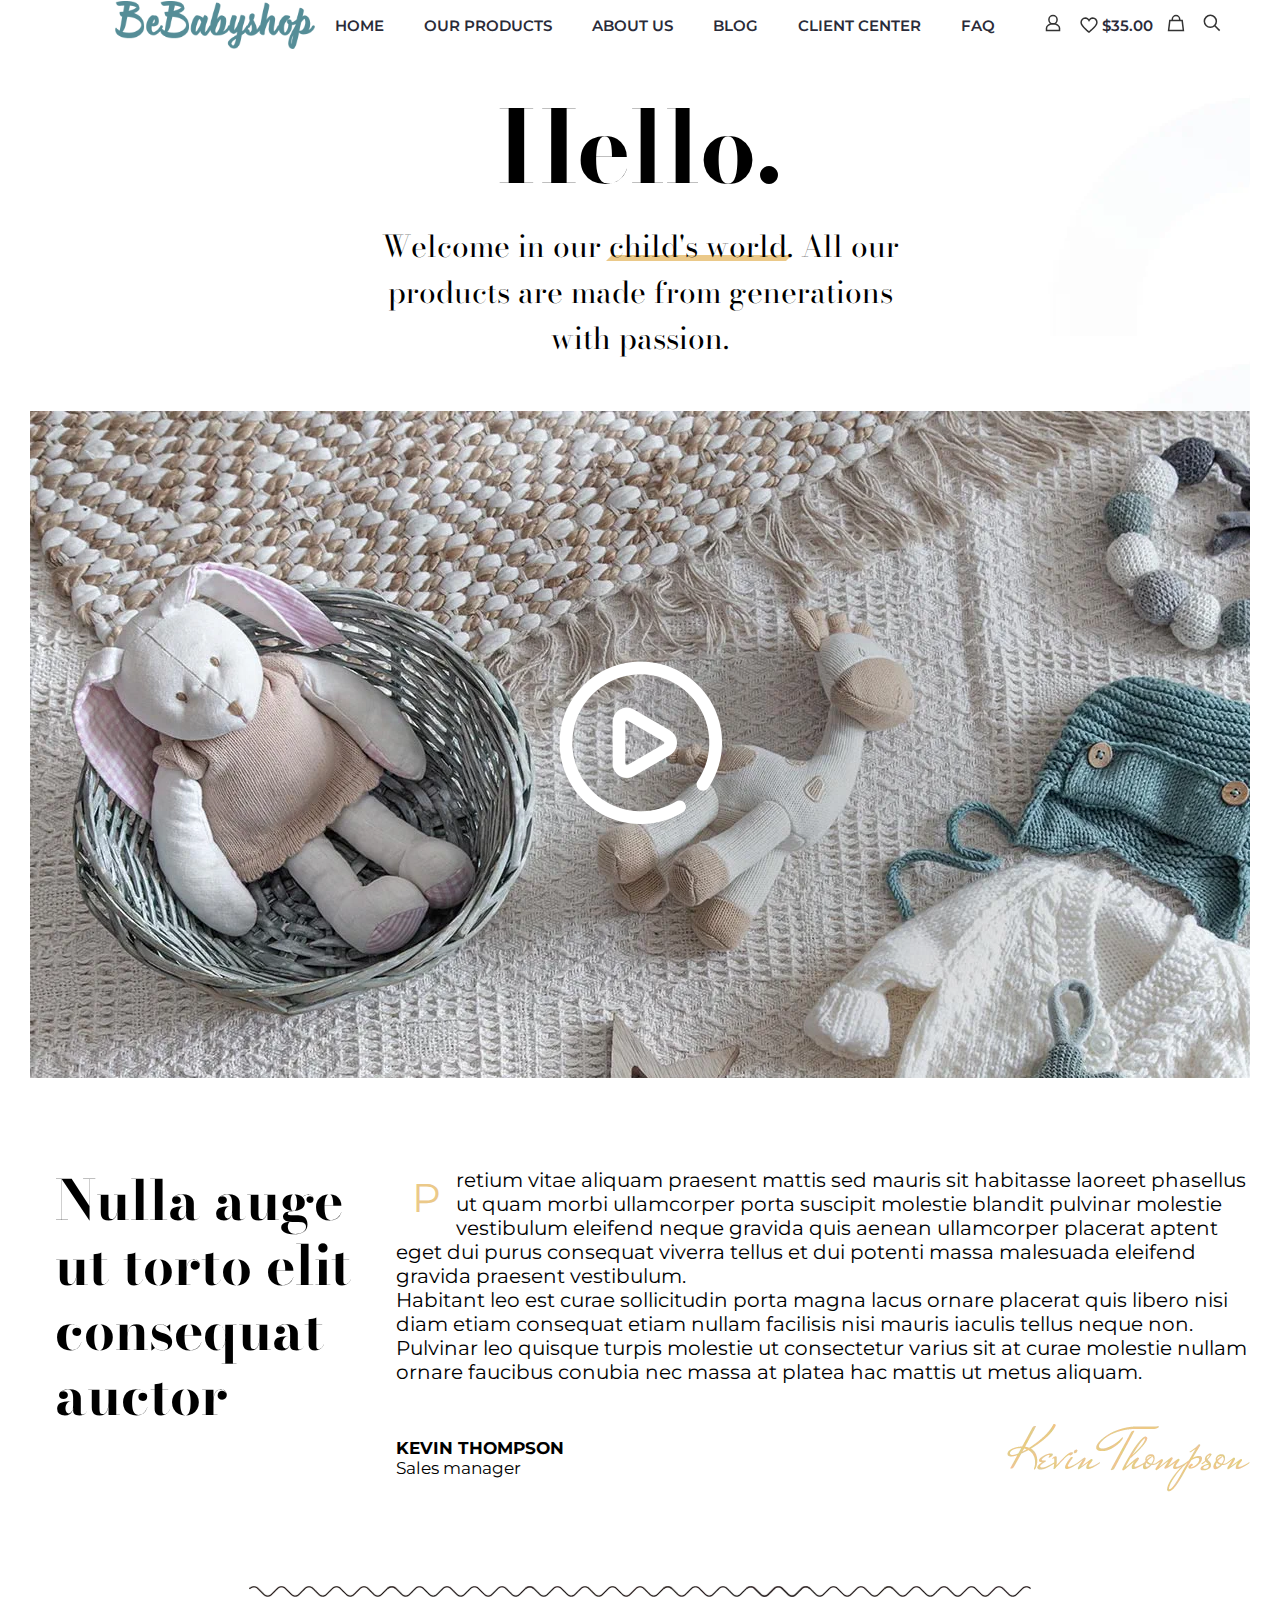
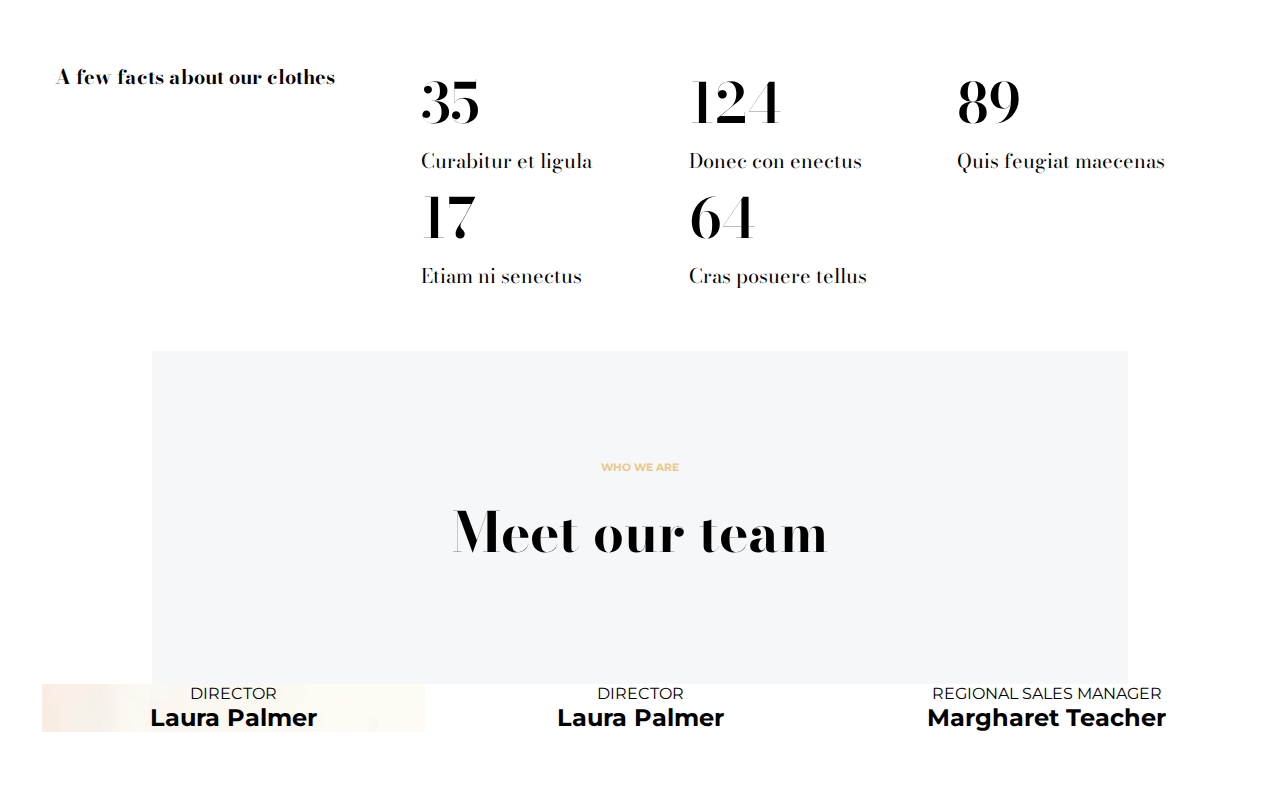
<file: aboutUs.html>
<!DOCTYPE html>
<html lang="en">
<head>
    <meta charset="UTF-8">
    <meta http-equiv="X-UA-Compatible" content="IE=edge">
    <meta name="viewport" content="width=device-width, initial-scale=1.0">
    <link rel="stylesheet" href="https://cdnjs.cloudflare.com/ajax/libs/font-awesome/6.4.0/css/all.min.css" integrity="sha512-iecdLmaskl7CVkqkXNQ/ZH/XLlvWZOJyj7Yy7tcenmpD1ypASozpmT/E0iPtmFIB46ZmdtAc9eNBvH0H/ZpiBw==" crossorigin="anonymous" referrerpolicy="no-referrer" />
    <link href="https://cdn.jsdelivr.net/npm/bootstrap@5.0.2/dist/css/bootstrap.min.css" rel="stylesheet" integrity="sha384-EVSTQN3/azprG1Anm3QDgpJLIm9Nao0Yz1ztcQTwFspd3yD65VohhpuuCOmLASjC" crossorigin="anonymous">
    <link rel="preconnect" href="https://fonts.googleapis.com">
    <link rel="preconnect" href="https://fonts.gstatic.com" crossorigin>
    <link href="https://fonts.googleapis.com/css2?family=Bodoni+Moda&display=swap" rel="stylesheet">
    <link rel="stylesheet" href="./style/root.css">
    <link rel="stylesheet" href="./style/style.css">
    <title>Project3</title>
</head>
<body>
    <section class="header">
        <header class="header-nav .col-xl">
         
            <nav class="menu">
                <!-- <div class="logo"> -->
                    
                <!-- </div> -->
                <ul>
                    <img src="./img/logo.png" alt="logo">
                    <li>
                        <a href="">
                            HOME
                        </a>
                    </li>
                    <li>
                        <a href="">
                            OUR PRODUCTS
                        </a>
                    </li>
                    <li>
                        <a href="">
                            ABOUT US
                        </a>
                    </li>
                    <li>
                        <a href="">
                            BLOG
                        </a>
                    </li>
                    <li>
                        <a href="">
                            CLIENT CENTER
                        </a>
                    </li>
                    <li>
                        <a href="">
                            FAQ
                        </a>
                    </li>
                </ul>
                <ul>
                    <li>
                        <a href="">
                            <svg width="26" viewBox="0 0 26 26" aria-label="user icon"><defs><style>.path{fill:none;stroke:#333333;stroke-width:1.5px;}</style></defs><circle class="path" cx="13" cy="9.7" r="4.1"></circle><path class="path" d="M19.51,18.1v2.31h-13V18.1c0-2.37,2.92-4.3,6.51-4.3S19.51,15.73,19.51,18.1Z"></path></svg>
                        </a>
                    </li>
                    <li>
                        <a href="">
                            <svg width="26" viewBox="0 0 26 26" aria-label="wishlist icon"><defs><style>.path{fill:none;stroke:#333;stroke-width:1.5px;}</style></defs><path class="path" d="M16.7,6a3.78,3.78,0,0,0-2.3.8A5.26,5.26,0,0,0,13,8.5a5,5,0,0,0-1.4-1.6A3.52,3.52,0,0,0,9.3,6a4.33,4.33,0,0,0-4.2,4.6c0,2.8,2.3,4.7,5.7,7.7.6.5,1.2,1.1,1.9,1.7H13a.37.37,0,0,0,.3-.1c.7-.6,1.3-1.2,1.9-1.7,3.4-2.9,5.7-4.8,5.7-7.7A4.3,4.3,0,0,0,16.7,6Z"></path></svg>
                            <p class="total-money-cart">$35.00</p>
                        </a>
                    </li>
                    <li class="btn-cart">
                        <a href="#">
                            <svg width="26" viewBox="0 0 26 26" aria-label="cart icon"><defs><style>.path{fill:none;stroke:#333;stroke-miterlimit:10;stroke-width:1.5px;}</style></defs><polygon class="path" points="20.4 20.4 5.6 20.4 6.83 10.53 19.17 10.53 20.4 20.4"></polygon><path class="path" d="M9.3,10.53V9.3a3.7,3.7,0,1,1,7.4,0v1.23"></path></svg>
                        </a>
                    </li>
                    <li>
                        <a href="">
                            <svg width="26" viewBox="0 0 26 26" aria-label="Search icon"><defs><style>.path{fill:none;stroke:#000;stroke-miterlimit:10;stroke-width:1.5px;}</style></defs><circle class="path" cx="11.35" cy="11.35" r="6"></circle><line class="path" x1="15.59" y1="15.59" x2="20.65" y2="20.65"></line></svg>
                        </a>
                    </li>
                </ul>
            </nav>
        </header>
        <section class="container-cart" style="max-width: 420px;">
        <div class="cart" style="width: 100%;">
            <form action="">
                <div class="title-cart">
                    <a>
                        <span class="close-cart" style="cursor: pointer;">✕</span>
                    </a>
                    <h3><svg width="26" viewBox="0 0 26 26" aria-label="cart icon"><defs><style>.path{fill:none;stroke:#333;stroke-miterlimit:10;stroke-width:1.5px;}</style></defs><polygon class="path" points="20.4 20.4 5.6 20.4 6.83 10.53 19.17 10.53 20.4 20.4"></polygon><path class="path" d="M9.3,10.53V9.3a3.7,3.7,0,1,1,7.4,0v1.23"></path></svg>
                    Cart</h3>
                </div>
                <div class="totalProduct">
                <div class="">
                    <!-- <div class="img-product-cart">
                        <a href="">
                        <img src="/img/babyshop-product11b-600x750.webp" alt="babyshop-product11b-600x750.webp">
                        </a>
                    </div>
                    <div class="img-product-cart img-product-cart2">
                        <h6>
                            <a href="">
                                Baby Set Hello Cutie
                            </a>
                        </h6>
              
                    </div>
                    <div class="total-deatails">
                        <span>$35.00</span>
                    </div>
                    <div class="add-input">
                        x<input style="width: 30px;outline: none;border: none;" type="number" min="1" value="1">
                    </div>
                    <div class="remove-add" >
                        <span >Xóa</span>
                    </div> -->
                </div>
                </div>
               
                <div class="sub-total-price">
                    <div class="subTotal">Total
                        <span>
                            <span class="totalNew">0.00</span>$
                        </span>
                    </div>
                    <div class="btn-pay">
                        <a href="" class="btn-pay-link">
                            <span>Processd to checkout</span>
                        </a>
                        <a href="" class="btn-pay-link2">
                            <span>ViewCart</span>
                        </a>
                    </div>
                </div>
          

            </form>
        </div>
        </section>
        </section>
    <section id="body">
        <div class="container-body">
            <div class="container-title">
                <div class="title-hello">Hello.</div>
                <h3 class="title-welcome-in-h3">
                    Welcome in our
                    <span class="title-h3-span">child's world.</span>
                    All our <br>
                    products are made from generations <br>
                    with passion.</h3>
            </div>
            <div class="container-video">
                <img class="container-video-pause" src="img/babyshop-about-icon1.webp" alt="babyshop-about-icon1.webp">
            </div>

        </div>
        <div class="container-nulla-aguge-details">
            <div class="container-nulla-auge">
                <div class="nulla-auge-title">
                    
                Nulla auge ut torto elit consequat auctor
                </div>
                <div class="nulla-auge-title-p-container">
                    <p class="nulla-auge-title-p">
                        <span class="p-caplock">P</span>
                        retium vitae aliquam praesent mattis sed mauris sit habitasse laoreet phasellus ut quam morbi ullamcorper porta suscipit molestie
                        blandit pulvinar molestie vestibulum eleifend neque gravida quis aenean ullamcorper placerat aptent
                    </p>
                    <p class="nulla-auge-title-p">eget dui purus consequat viverra tellus et dui potenti massa malesuada eleifend gravida 
                        praesent vestibulum.</p>
                    <p class="nulla-auge-title-p">Habitant leo est curae sollicitudin porta magna lacus ornare placerat quis libero nisi diam etiam 
                        consequat etiam nullam facilisis nisi mauris iaculis tellus neque non.</p>
                    <p class="nulla-auge-title-p">Pulvinar leo quisque turpis molestie ut consectetur varius sit at curae molestie nullam 
                        ornare faucibus conubia nec massa at platea hac mattis ut metus aliquam.</p>

                    <div class="author-container-nulla-auge">
                        <div class="author">
                            <strong>KEVIN THOMPSON</strong>
                            <span>Sales manager</span>
                        </div>
                        <img src="img/babyshop-about-pic1.webp" alt="babyshop-about-pic1.webp" class="author-img">
                    </div>
                </div>
            </div>
            <div class="container-line">
                <img src="img/babyshop-about-pic5.webp" alt="babyshop-about-pic5.webp" class="line">
            </div>
        </div>
        <div class="container-a-few-facts-about">
            <div class="title--a-few-facts-about">A few facts about our clothes</div>
                <div class="container-number">
                   <div class="title-container-number">
                    <span class="number">
                        35</span>
                    <span class="text-title">Curabitur et ligula</span>
                   </div>
                   <div class="title-container-number">
                    <span class="number">
                    124</span>
                    <span class="text-title">Donec con enectus</span>
                   </div>
                   <div class="title-container-number">
                    <span class="number">
                        89</span>
                    <span class="text-title">Quis feugiat maecenas</span>
                   </div>
                   <div class="title-container-number">
                    <span class="number">
                        17</span>
                    <span class="text-title">Etiam ni senectus</span>
                   </div>
                   <div class="title-container-number">
                    <span class="number">
                        
                        64</span>
                    <span class="text-title">Cras posuere tellus</span>
                   </div>
                </div>
        </div>
        <div class="container-meet-out-team">
            <div class="container-title-meet-out-team">
                <h6>WHO WE ARE</h6>
                <h2>Meet our team</h2>
            </div>
            <div class="container-figure">
                <div class="figure">
                    <div class="container-desc1">
                        <span>DIRECTOR</span>
                        <h2>Laura Palmer</h2>
                    </div>
                    <div class="container-desc2">
                        <span>DIRECTOR</span>
                        <h2>Laura Palmer</h2>
                    </div>
                    <div class="container-desc3">
                        <span>REGIONAL SALES MANAGER</span>
                        <h2>Margharet Teacher</h2>
                    </div>
                </div>
            </div>
        </div>
    </section>
    <script src="./js/js.min.js"></script>
    <script src="./js/js-deatais-js/js.js"></script>
    <script src="https://cdn.jsdelivr.net/npm/bootstrap@5.0.2/dist/js/bootstrap.bundle.min.js" integrity="sha384-MrcW6ZMFYlzcLA8Nl+NtUVF0sA7MsXsP1UyJoMp4YLEuNSfAP+JcXn/tWtIaxVXM" crossorigin="anonymous"></script>
    <script src="https://cdn.jsdelivr.net/npm/@popperjs/core@2.9.2/dist/umd/popper.min.js" integrity="sha384-IQsoLXl5PILFhosVNubq5LC7Qb9DXgDA9i+tQ8Zj3iwWAwPtgFTxbJ8NT4GN1R8p" crossorigin="anonymous"></script>
    <script src="https://cdn.jsdelivr.net/npm/bootstrap@5.0.2/dist/js/bootstrap.min.js" integrity="sha384-cVKIPhGWiC2Al4u+LWgxfKTRIcfu0JTxR+EQDz/bgldoEyl4H0zUF0QKbrJ0EcQF" crossorigin="anonymous"></script>    
</body>
</html>
</file>
<file: style/root.css>
:root {
    --color--black:#000000;
    --color--cyan--bluish--gray:#abb8c3;
    --color--white:#fff;
    --color--pale-pink:#f78da7;
    --color--vivid-red:#cf2e2e;
    --color--luminous-vivid-orange: #ff6900;
    --color--luminous-vivid-amber: #fcb900;
    --color--light-green-cyan: #7bdcb5;
    --color--vivid-green-cyan: #00d084;;
    --color--pale-cyan-blue: #8ed1fc;
    --color--vivid-cyan-blue: #0693e3;
    --color--vivid-purple: #9b51e0;
    -green: #7ad03a;;
    -red: #a00;
    -orange: #ffba00;
    -blue: #2ea2cc;
    -primary: #a46497;
    --color--fontss: #2a2b39;
    --color--hover:#EBC989;

}


@font-face {
    font-family: BodoniModa;
    src: url(/font/BodoniModa-VariableFont_opsz\,wght.ttf);
}
@font-face {
    font-family: BodoniModa2;
    src: url(/font/static/BodoniModa_72pt/BodoniModa_72pt-Bold.ttf);
}
@font-face {
    font-family: Montsterrat;
    src: url(/font/Montserrat-VariableFont_wght.ttf), url(/font/static/Montserrat-Black.ttf), url(/font/static/Montserrat-BlackItalic.ttf);
}
</file>
<file: style/style.css>
* {
    margin: 0;
    padding: 0;
    box-sizing: border-box;
    /* font-family: BodoniModa !important; */
     font-family: Montsterrat !important;


}
/* header */

#pages {
    
}
.header {
    width: 100%;
    position: fixed;
    z-index: 100;
}
.header .sticky {

}
.header-nav {
    text-align: center;
    max-width: 1220px;
    margin: auto;
    background-color: var(--color--white);
}
.header-nav .logo {
    width: 100%;
}
.header-nav img {
    /* max-height: 30px; */
    width: 200px;
    /* margin: 30px auto; */
}
.menu {
    display: flex;
    justify-content: end;
    align-items: center;
    background-color: var(--color--white);
    height:50px;
    
   
}
.menu ul {
    display: flex;
    list-style: none;
    padding: 0;
    align-items: center;
    margin: 0;
}
.menu ul li {
    padding: 20px;
    font-size: 15px;
    font-weight: 600;
    position: relative;
    color: #333333;
    
}
.menu ul:nth-child(1) li a:hover{
    color: var( --color--hover);
    border-bottom: 4px solid var(--color--hover);
    
    
}
.menu ul li a {   
    text-decoration: none;
    color: var(--color--fontss);
  
  
}
.menu ul:nth-child(1) li a::after {
    content: "";
   
}
.menu ul li a svg {
    width: 26px;
}
.menu ul:nth-child(2) li:nth-child(2) a {
    display: flex;
    align-items: center;
}
.menu ul:nth-child(2) li:nth-child(2) a p {
    margin: 0;
}
.menu ul:nth-child(2) {
    padding: 0 20px;
}
.menu ul:nth-child(2) li {
    padding: 0 5px;
}

/* banner */

#banner {

}
.container-banner{
    max-width: 1220px;
    margin: auto;
    display: flex;
    padding-top: 55px;
    
}
.banner-left-slider img{
    max-width: 100%;
    padding: 0 12px;
    
}
.banner-left-slider {
    width: 100%;
    
} 
.banner-right {
    width: 30%;
}
.banner-right .slider1-right{
    width: 100%;
    padding: 0 12px;
    background-color: #EEF2F3;
    padding: 30px 20px 20px 20px;
    height: 255px;
    position: relative;
    
}
.banner-right .slider1-right h3 {
    font-family: BodoniModa !important;
    font-size: 2rem;
    margin: 0;
    text-align: center;
    margin-top: 20px;
}
.banner-right .slider1-right h3::selection {
    background-color: var(--color--hover);
}
.banner-right .slider1-right .span-line {
    font-size: 32px;
    font-family: BodoniModa !important;
    text-align: center;
    display: block;
    z-index: 1;
    position: relative;

}
.banner-right .slider1-right span::selection {
    background-color: var(--color--hover);

  
}
.span-line {

}
.highlight-border {
    content: "";
    position: absolute;
    left: 26%;
    bottom: 25%;
    width: calc(50%);
    height: 8px;
    margin-left: -0.15em;
    transform: skew(-12deg) translateX(0);
    background-color:#ebc989;
    color:#171b20;
    z-index: -1;

}

.banner-right .slider2-right{
    width: 100%;
    height: 350px;
    padding: 20px;
    text-align: center;
    background-image: url(/img/babyshop-promo-bg1.webp);

}
.edit-age {
    text-align: center;
    margin-top: 10px;
}
.edit-age a {
    text-decoration: none;
    font-size: black;
    padding: 10px;
    transition: ease 0.15s;
    border-bottom: 4px solid var(--color--cyan--bluish--gray);
    cursor: pointer;
    -webkit-transition: ease 0.15s;
    -moz-transition: ease 0.15s;
    -ms-transition: ease 0.15s;
    -o-transition: ease 0.15s;
}
.edit-age a:hover {
    border-bottom: 4px solid var(--color--black);
    transition: ease 0.15s;
    -webkit-transition: ease 0.15s;
    -moz-transition: ease 0.15s;
    -ms-transition: ease 0.15s;
    -o-transition: ease 0.15s;
    border-top: 4px solid var(--color--black);
    margin: 0 10px;
}
.edit-age a span {
    color: var(--color--black);
    font-weight: 600;
}
.slider2-right img {
    width: 200px;
    display: block;
    margin: 30px auto 0;

}
.slider2-right img::selection {
    background-color: var(--color--hover);
}
.slider2-right h3 {
    display: block;
    text-align: center;
    font-family: BodoniModa !important;
}
.slider2-right h3::selection {
    background-color: var(--color--hover);
}
.slider2-right h3 span::selection {
    background-color: var(--color--hover);
}
.slider2-right h3 span {
    display: block;
    font-family: BodoniModa !important;
    font-weight: 700;
}
.slider2-right a {
    display: block;
    text-decoration: none;
    font-weight: 700;
    font-size: 18px;
    margin-top: 20px;
    color: var(--color--black);
    
}
.slider2-right a span::selection {
   
}
.slider2-right a span {
    padding-bottom: 15px;
    position: relative;
    border-bottom: 4px solid var(--color--cyan--bluish--gray);
}
.slider2-right a span:hover {
    padding: 15px 0;
    border-top: 4px solid var(--color--black);
    border-bottom: 4px solid var(--color--black);
    transition: ease 0.15s;
    -webkit-transition: ease 0.15s;
    -moz-transition: ease 0.15s;
    -ms-transition: ease 0.15s;
    -o-transition: ease 0.15s;
}
/* .slider2-right a span::after,
.slider2-right a span::before {
    content: "";
    width: 160px;
    height: 4px;
    margin: 15px auto;
    display: block;
    background-color: var(--color--cyan--bluish--gray);
} */
/* .slider2-right a span::before, .slider2-right a:hover {
    background-color: var(--color--black);
    content: "";
    width: 160px;
    height: 4px;
    top: 0;
    left: 0;
    position: absolute;
    margin: 15px auto;
    /* display: block; */
/* } */ 




/* slider */

.banner-left-slider{
    position: relative;
   
}
.slider1-left{
    transform: translateX(0%);
    -webkit-transform: translateX(0%);
    -moz-transform: translateX(0%);
    -ms-transform: translateX(0%);
    -o-transform: translateX(0%);
}
.slider2-left{
    position: absolute;
    top: 0;
    left: 0;
    transform: translateX(100%);
    -webkit-transform: translateX(100%);
    -moz-transform: translateX(100%);
    -ms-transform: translateX(100%);
    -o-transform: translateX(100%);
}
/* .slider2-left:hover {
    transition: ease-in 0.5s;
    opacity: 0;
    -webkit-transition: ease-in 0.5s;
    -moz-transition: ease-in 0.5s;
    -ms-transition: ease-in 0.5s;
    -o-transition: ease-in 0.5s;
} */
.text-slider-deatais:nth-child(1){
    transform: translateX(0%);
    -webkit-transform: translateX(0%);
    -moz-transform: translateX(0%);
    -ms-transform: translateX(0%);
    -o-transform: translateX(0%);
    transition: ease-in 0.5s;
    -webkit-transition: ease-in 0.5S;
    -moz-transition: ease-in 0.5S;
    -ms-transition: ease-in 0.5S;
    -o-transition: ease-in 0.5S;
}
.text-slider-deatais:nth-child(2) {
    width: 100%;
    position: absolute;
    top: 0;
    right: 0;
    transition: ease-in 0.5s;
    transform: translateX(100%);
    -webkit-transform: translateX(100%);
    -moz-transform: translateX(100%);
    -ms-transform: translateX(100%);
    -o-transform: translateX(100%);
    -webkit-transition: ease-in 0.5s;
    -moz-transition: ease-in 0.5s;
    -ms-transition: ease-in 0.5s;
    -o-transition: ease-in 0.5s;
}
.text-slider{
    width: 100%;
    position: absolute;
    top: 25%;
    text-align: center;
    transition: ease-in 0.5s;
    -webkit-transition: ease-in 0.5S;
    -moz-transition: ease-in 0.5S;
    -ms-transition: ease-in 0.5S;
    -o-transition: ease-in 0.5S;
}
.text-slider-itaclic{
    display: block;
    font-family: BodoniModa !important;
    font-style: italic;
    font-size: 52px;
}
.text-slider-bold{
    display: block;
    font-family: BodoniModa !important;
    font-weight: bold;
    font-size: 60px;

}
.text-slider-bold-2{
    font-family: BodoniModa2 !important;
    font-size: 97px;
    font-weight: bold;
    color: var(--color--hover);

}
.text-slider a {
    display: block;
    text-decoration: none;
    width: 50px;
    height: 50px;
    line-height: 50px;
    margin: auto;
    background-color: var(--color--black);
    border-radius: 50%;
    -webkit-border-radius: 50%;
    -moz-border-radius: 50%;
    -ms-border-radius: 50%;
    -o-border-radius: 50%;
    font-size: 25px;
    transition: ease-in 0.25s;

}
.text-slider a:hover {
    background-color: var(--color--fontss);
    transform: scale(1.05, 1.05);
    -webkit-transform: scale(1.05, 1.05);
    -moz-transform: scale(1.05, 1.05);
    -ms-transform: scale(1.05, 1.05);
    -o-transform: scale(1.05, 1.05);
    transition: ease-in 0.25s;
    -webkit-transition: ease-in 0.25s;
    -moz-transition: ease-in 0.25s;
    -ms-transition: ease-in 0.25s;
    -o-transition: ease-in 0.25s;
}
.text-slider a span {
    color: var(--color--white);
    font-weight: 500;
}
.div-btn-slider {
    width: 20%;
    height: 20px;
    position: absolute;
    left: 50%;
    top: 80%;
    transform: translateX(-50%);
    bottom: 30px;
    display: flex;
    align-items: center;
    justify-content: center;
    -webkit-transform: translateX(-50%);
    -moz-transform: translateX(-50%);
    -ms-transform: translateX(-50%);
    -o-transform: translateX(-50%);
}
.btn1-slider {
    width: 20px;
    height: 20px;
    background-color: var(--color--white);
    margin: 0 5px;
    display: block;
    padding: 8px;
    border-radius: 50%;
    -webkit-border-radius: 50%;
    -moz-border-radius: 50%;
    -ms-border-radius: 50%;
    -o-border-radius: 50%;
    cursor: pointer;
}
.btn2-slider {
    width: 20px;
    height: 20px;
    background-color: var(--color--white);
    margin: 0 8px;
    display: block;
    padding: 5px;
    border-radius: 50%;
    -webkit-border-radius: 50%;
    -moz-border-radius: 50%;
    -ms-border-radius: 50%;
    -o-border-radius: 50%;
    cursor: pointer;
}
.btn1-slider:hover {
    background-color: var(--color--black);
    transition: ease-in 0.15s;
    -webkit-transition: ease-in 0.15s;
    -moz-transition: ease-in 0.15s;
    -ms-transition: ease-in 0.15s;
    -o-transition: ease-in 0.15s;
}
.btn2-slider:hover {
    background-color: var(--color--black);
}

.title-btn1 {
    font-family: Montsterrat !important;
    background-color: var(--color--black);
    color: var(--color--white);
    position: absolute;
    top:-40px;
    left: -104px;
    /*display: none;
    */
    /* visibility: hidden; */
    transform: translateY(0%);
    -webkit-transform: translateY(0%);
    -moz-transform: translateY(0%);
    -ms-transform: translateY(0%);
    -o-transform: translateY(0%);
    opacity: 0;
}
.btn1-slider2:hover .title-btn1 {
    display: block;
    z-index: 3;
    transform: translateY(-15%);
    -webkit-transform: translateY(-15%);
    -moz-transform: translateY(-15%);
    -ms-transform: translateY(-15%);
    -o-transform: translateY(-15%);
    transition: ease-in 0.30s;
    -webkit-transition: ease-in 0.30s;
    -moz-transition: ease-in 0.30s;
    -ms-transition: ease-in 0.30s;
    -o-transition: ease-in 0.30s;
    opacity: 1;
}
.title-btn1::after {
    content: "";
    border-left: 10px solid transparent;
    border-right: 10px solid transparent;
    border-top: 10px solid black;
    position: absolute;
    bottom: -9px;
    right: 4px;
}
.title-btn2 {
    font-family: Montsterrat !important;
    background-color: var(--color--black);
    color: var(--color--white);
    position: absolute;
    top: -40px;
    right: -67px;
    opacity: 0;
}
.btn2-slider2:hover .title-btn2 {
    display: block;
    z-index: 3;
    transform: translateY(-15%);
    -webkit-transform: translateY(-15%);
    -moz-transform: translateY(-15%);
    -ms-transform: translateY(-15%);
    -o-transform: translateY(-15%);
    transition: ease-in 0.30s;
    -webkit-transition: ease-in 0.30s;
    -moz-transition: ease-in 0.30s;
    -ms-transition: ease-in 0.30s;
    -o-transition: ease-in 0.30s;
    opacity: 1;
}
.title-btn2::after {
    content: "";
    border-left: 10px solid transparent;
    border-right: 10px solid transparent;
    border-top: 10px solid black;
    position: absolute;
    bottom: -9px;
    left: 4px;
}
/* .banner-left-slider {
    
}
.container-banner {
   
} */
.container-banner-deatails {
    width: 100%;
    position: relative;
    overflow: hidden;
}
.banner-left-slider {
    transition:ease-in 0.25s;
    -webkit-transition:ease-in 0.25s;
    -moz-transition:ease-in 0.25s;
    -ms-transition:ease-in 0.25s;
    -o-transition:ease-in 0.25s;
}
.btn02 {
    background-color: var(--color--hover);
    border-top: 4px solid var(--color--hover);
}
.text-slider {
    /* position: relative; */
}

/* brand */

.brand{
    width: 100%;
}
.container-brand-deatails {
    max-width: 1220px;
    margin: 20px auto;
}
.container-brand{
    display: flex;
    align-items: center;
}
.container-brand-item{
    width: calc((100% / 4));
    text-align: center;
    height: 99px;
}
.container-brand-item a {
    text-decoration: none;
    color: var(--color--cyan--bluish--gray);
    /* display: block; */
    line-height: 99px;
    position: relative;
    z-index: 1;
    padding: 10px;

}.container-brand-item a:hover span {
    color: var(--color--black);
    transition: ease-in 0.25s;
    -webkit-transition: ease-in 0.25s;
    -moz-transition: ease-in 0.25s;
    -ms-transition: ease-in 0.25s;
    -o-transition: ease-in 0.25s;
}
.container-brand-item a:hover svg {
    margin-top: 20px;
    opacity: 1;
    transition: ease-in 0.25s;
    -webkit-transition: ease-in 0.25s;
    -moz-transition: ease-in 0.25s;
    -ms-transition: ease-in 0.25s;
    -o-transition: ease-in 0.25s;
}
.container-brand-item a span {
    font-family: BodoniModa !important;
    font-size: 23px;
    display: inline-block;

}
.container-brand-item a svg {
    width: 50px;
    display: block;
    top: 8px;
    position: absolute;
    color: var(--color--cyan--bluish--gray);
    left: 25%;
    z-index: -1;
    opacity: 0;
    -webkit-transition: ease-in 0.25s;
    -moz-transition: ease-in 0.25s;
    -ms-transition: ease-in 0.25s;
    -o-transition: ease-in 0.25s;
}

/* product catalog */

.product-catalog{
    width: 100%;
}
.container-product-text-catalog{
    max-width: 1220px;
    margin: auto;
}
.title-content-h3{
    text-align: center;
}
.title-content-h3 hr {
    background-color: transparent;
}
.title-content-h3 h3 {
    font-size: 30px;
    font-family: BodoniModa !important;

}
.title-content-h3 h3 span {
    font-size: 30px;
    font-family: BodoniModa !important;
    position: relative;
    z-index: 1;
}
.title-content-h3 h3 span::before {
    content: "";
    background-color: var(--color--hover);
    position: absolute;
    width: 185px;
    height: 6px;
    transform: skew(12deg);
    -webkit-transform: skew(12deg);
    -moz-transform: skew(12deg);
    -ms-transform: skew(12deg);
    -o-transform: skew(12deg);
    bottom: 11px;
    left: 0;
    z-index: -1;
}
hr {
    background-color: transparent;
}
.title-content-h2{
    text-align: center;
}
.title-content-h2 h2 {
    font-family: BodoniModa !important;
    font-weight: 700;
    font-size: 55px;
}

/* product item deatails */

.container-product-item{
    width: 100%;
}
.container-product-item .container-ul {
    padding: 0;
    display: grid;
    grid-template-columns: 25% 25% 25% 25%;
    justify-content: space-between;
    margin: 0;
}
.container-product-item .color-ul {
    justify-content: center;
    display: flex;
}
.container--product-item-deatails-li {
    /* max-width: calc((100% / 4 - 10px)); */
    list-style: none;
    padding: 5px 5px;
}
.container--product-item-deatails ul {
    max-width: 1220px;
}
.frame-product{
    width: 100%;
    position: relative;
}
.frame-product .onSale {
    font-family: Montsterrat !important;
    background-color: var(--color--hover);
    padding: 5px;
    color: var(--color--white);
    border-radius: 10px;
    -webkit-border-radius: 10px;
    -moz-border-radius: 10px;
    -ms-border-radius: 10px;
    -o-border-radius: 10px;
    position: absolute;
    top: 8px;
    left: 8px;
    font-size: 12px;
    font-weight: 500;
    z-index: 2;
}
.frame-product .image a img {
    width: 100%;
}
.image{
    width: 100%;
    position: relative;
}
.image a .img-hover {
    position: absolute;
    top: 0;
    left: 0;
}
.image a .img-hover {
    opacity: 1;
    transition: ease-in 0.25s;
    -webkit-transition: ease-in 0.25s;
    -moz-transition: ease-in 0.25s;
    -ms-transition: ease-in 0.25s;
    -o-transition: ease-in 0.25s;
}
.img-link{
    width: 100%;
    display: flex;
    justify-content: center;
    position: absolute;
    bottom:39px;
    z-index: 1;

}
.img-link a {
    text-align: center;
    margin: 0 20px;
}
.img-link a:hover {
    background-color: var(--color--hover);
}
.img-link a .icon-item-product {
    width:calc((100% / 3));
    width: 40px;

}
.infomation-text{
    width: 100%;
    position: relative;
    z-index: 2;
}
.infomation-text a {
    text-decoration: none;
    color: var(--color--black);
}
.infomation-text a h5 {
    font-size: 20px;
    margin: 0;
    background-color: var(--color--white);
    height: 48px;
    margin-bottom: 5px;
}
.color-infomation-text{
    width: 100%;
}
.color-infomation-text ul {
    margin: 0;
    padding: 0;
    justify-content: center;
}
.color-infomation-text ul .color-li {
    list-style: none;
}
.color-infomation-text ul .color-li a {
    width: 25px;
    height: 25px;
    margin: 0 5px;
    display: flex;
    border: 1px solid var(--color--cyan--bluish--gray);
    border-radius: 100%;
    background-color: var(--color--white);
    -webkit-border-radius: 100%;
    -moz-border-radius: 100%;
    -ms-border-radius: 100%;
    -o-border-radius: 100%;
    justify-content: center;
    align-items: center;
    line-height: 25px;

}
.color-infomation-text ul .color-li a:hover {
    border: 2px solid var(--color--cyan--bluish--gray);
}
.color-infomation-text ul li a .color-span {
    width: 16px;
    height: 16px;
    /* display: block; */
    border-radius: 100%;
    -webkit-border-radius: 100%;
    -moz-border-radius: 100%;
    -ms-border-radius: 100%;
    -o-border-radius: 100%;
    text-align: center;
    justify-content: center;

} 
.container--product-item-deatails-li:hover .img-link {
   transform: translateY(-85%);
   -webkit-transform: translateY(-85%);
   -moz-transform: translateY(-85%);
   -ms-transform: translateY(-85%);
   -o-transform: translateY(-85%);
   transition: ease-in 0.25s;
   -webkit-transition: ease-in 0.25s;
   -moz-transition: ease-in 0.25s;
   -ms-transition: ease-in 0.25s;
   -o-transition: ease-in 0.25s;
}
.container--product-item-deatails-li:hover .img-hover {
    opacity: 0;
}
.price{
    width: 100%;
    display: flex;
    justify-content: center;
    margin-top: 10px;
    color: var(--color--hover);
    align-items: center;
}
.odd{
    margin: 0 5px;
    opacity: 0.8;
    text-decoration: line-through;
}
.new{
    margin: 0;
    font-size: 20px;

}
/* Btn catalog */

.button-catalog {
    width: 100%;
    display: flex;
    justify-content: center;
    margin: 70px 0; 
}
.button-catalog a {
    text-decoration: none;
}
.button-catalog span {
    padding: 20px;
    display: block;
    margin: 0 10px;
    border-radius: 5px;
    -webkit-border-radius: 5px;
    -moz-border-radius: 5px;
    -ms-border-radius: 5px;
    -o-border-radius: 5px;
    font-weight: 500;
}
.btn-cattalog-hover {
    color: white;
    background-color: black;
}
.btn-cattalog-hover2 {
    color: #A4A4A4;
    background-color: #F4F4F4;
}
.btn-cattalog-hover:hover {
    background-color: #363636;
    
}
.btn-cattalog-hover2:hover {
    color: var(--color--white);
    background-color: #A4A4A4;
}

/* sale-holiday */

.sale-holiday{
    max-width: 1220px;
    display: flex;
    margin: auto;
}
.banner-sale-left{
    width: 50%;
    height: 720px;
    background-image: url(/img/babyshop-home-pic1.webp);
    background-size: cover;
}
.banner-sale-text-content{
    width: 100%;
}
.banner-sale-text-content h6 {
    font-weight: 700;
    font-size: 14px;
}
.div-h2 {
    width: 100%;
    margin-top: 70px;
}
.banner-sale-text-content .banner-sale-text-content-h2 {
    font-family: BodoniModa2 !important;
    font-size: 7rem;
    color: var(--color--hover);
    line-height: 5px;
}
.banner-sale-text-content-h2-2 {
    font-size: 55px;
    font-family: BodoniModa !important;

}
.banner-sale-right{
    width: 50%;
    position: relative;
}
.container-banner-sale-left {
    text-align: center;
    padding: 240px 20px 30px 20px;
}
.container-banner-sale-bottom-item {
    display: flex;
    justify-content: center;
    margin-top: 40px;
}
.banner-sale-bottom-item{
    margin: 0 40px;
}
.number{

}
.container-banner-sale-bottom-item .banner-sale-bottom-item .number {
    font-size: 30px;
    font-family: BodoniModa !important;
    font-weight: 700;
    color: var(--color--hover);

}
.container-banner-sale-bottom-item .banner-sale-bottom-item h3 {
    font-family: BodoniModa !important;
    font-size: 30px;
}
.container-banner-sale-bottom-item .banner-sale-bottom-item hr {
    background-color: var(--color--cyan--bluish--gray);
    width: 70%;
    margin: auto;
}
.banner-sale-right{
    background-color: #EAF0F7;
    padding: 140px 20px 30px 20px;
}
.container-title-item{
    width: 100%;
    overflow: hidden;
}
.container-tile{
    text-align: center;
}
.container-tile h6 {
    font-size: 14px;
    font-weight: 700;
}
.container-tile h2 {
    font-size: 55px;
    font-family: BodoniModa !important;
    font-weight: 700;
    color: var(--color--black);
}
.container-tile h2 span {
    font-size: 55px;
    font-family: BodoniModa !important;
    font-weight: 700;   
    color: #94AFC1;
}
.div-slider{
    width: 100%;
    /*padding: 0 100px;
    */position: relative;
    transition: ease-in 0.25s;
    -webkit-transition: ease-in 0.25s;
    -moz-transition: ease-in 0.25s;
    -ms-transition: ease-in 0.25s;
    -o-transition: ease-in 0.25s;
}
.div-slider a:nth-child(2) {
    position: absolute;
    top: 0;
    left: 0;
    transform: translateX(100%);
    -webkit-transform: translateX(100%);
    -moz-transform: translateX(100%);
    -ms-transform: translateX(100%);
    -o-transform: translateX(100%);
}
.div-slider a img {
    width: 100%;
}
.div-slider a .img-text-big {
    width: 100%;
    padding: 0 100px;
}
.div-slider a .img-text-small {
    width: 300px;
    /* padding: 0 100px; */
}
.div-slider .img-slider {
    position: absolute;
    top: 0;
    left: 0;
    transform: translateX(100%);
    -webkit-transform: translateX(100%);
    -moz-transform: translateX(100%);
    -ms-transform: translateX(100%);
    -o-transform: translateX(100%);
    padding: 0 100px;
}
.btn-click {
    width: 100%;
    display: flex;
    justify-content: space-between;
    position: absolute;
    bottom: 40%;
    padding: 0 30px;
    left: 0;
    z-index: 3;
}
.btn-click .btn-img {
    width: 50px;
    /* padding: 10px; */
    cursor: pointer;
}
.div-slider a {
    text-decoration: none;
}
.img01 {
    padding: 0 100px;
}
.div-slider a h3 {
    color: var(--color--black);
    font-weight: 500;
    text-align: center;
}
.div-slider a .img-text-small {

}
.img-text-small {
    padding: 0;
    display: block;
    margin: auto;
}
.div-slider a {

}

/* cart */
/* .container-cart {
    width: 100%;
    height: 100vh;
    background-color: rgba(0, 0, 0, 0.5);
    display: none;
    transition: ease-in 0.8s;
    -webkit-transition: ease-in 0.8s;
    -moz-transition: ease-in 0.8s;
    -ms-transition: ease-in 0.8s;
    -o-transition: ease-in 0.8s;
} */
.cart{
    max-width: 420px;
    padding: 10px;
    position: fixed;
    top: 55px;
    right: -100%;
    z-index: 1001;
    background-color: var(--color--white);
    transition: ease-in 0.8s;
    -webkit-transition: ease-in 0.8s;
    -moz-transition: ease-in 0.8s;
    -ms-transition: ease-in 0.8s;
    -o-transition: ease-in 0.8s;
}
.title-cart{
    position: relative;
}
.title-cart h3 {
    display: flex;
    justify-content: center;
}
.title-cart h3 svg {
    width: 30px;
    margin-right: 5px;
}
/* .title-cart h3 span {
    position: absolute;
    top: 0;
    left: 0;
} */
.close-cart {
 position: absolute;
 top: 0;
 left: 15px;
 padding: 5px;
 font-weight: 700;
 transition: ease-in 0.15s;
 -webkit-transition: ease-in 0.15s;
 -moz-transition: ease-in 0.15s;
 -ms-transition: ease-in 0.15s;
 -o-transition: ease-in 0.15s;
}
.close-cart:hover {
    transform: rotate(90deg);
    -webkit-transform: rotate(90deg);
    -moz-transform: rotate(90deg);
    -ms-transform: rotate(90deg);
    -o-transform: rotate(90deg);
}
.title-cart a {
  
    text-decoration: none;
    color: var(--color--black);
    
}
.totalProduct div{
    display: flex;
    padding: 10px;
    /* justify-content: ; */
    align-items: center;
}
.img-product-cart {
    width: 20%;
}
.img-product-cart2{
    width: 40%;
    padding: 0 5px;
   border-right: 1px solid var(--color--cyan--bluish--gray);
}
.img-product-cart dl {
    display: flex;
    margin: 0;
    color: var(--color--cyan--bluish--gray);
    align-items: center;
}
.img-product-cart dl dt {
    font-weight: 500;
}
.img-product-cart dl dd {
    margin-left: 5px;
}
.img-product-cart dl dd p {
    margin: 0;
}
.img-product-cart h6 a {
    text-decoration: none;
    color: var(--color--black);
}
.img-product-cart2 h6 {
    text-align: left;   
}
.price-01{
    text-align: left;
    font-weight: 500;
    color: var(--color--cyan--bluish--gray);

}
.price-01 span {
    font-weight: normal;
    color: var(--color--cyan--bluish--gray);

}
.total-deatails{
    display: flex;
    align-items: center;
    width: 20%;
}
.total-deatails span {
    padding: 0 5px;
    font-weight: 700;
    color: var(--color--hover);
}
.img-product-cart a img {
    width: 100%;
}
.sub-total-price{
    width: 100%;
}
.subTotal{
    display: flex;
    justify-content: space-between;
    font-size: 20px;
}
.Total{
    display: flex;
    justify-content: space-between;
    font-size: 20px;
}
.Total span {
    font-size: 25px;
}
.btn-pay{
    width: 100%;
}
.btn-pay {

}
.btn-pay-link {
    background-color: var(--color--black);
    padding: 20px;
    width: 90%;
    margin: 10px auto;
    border-radius: 10px;
    -webkit-border-radius: 10px;
    -moz-border-radius: 10px;
    -ms-border-radius: 10px;
    -o-border-radius: 10px;
    display: block;
    text-decoration: none;
    font-weight: 700;
    text-align: center;
}
.btn-pay-link span {
    color: var(--color--white);
}
.btn-pay-link:hover {
    background-color: #171b20;
}
.btn-pay-link2 {
    color: #171b20;
    display: block;
    text-decoration: none;
    padding: 20px;
    width: 50%;
    margin: auto;
    font-weight: 700;
    text-align: center;

}
.btn-pay-link2:hover {
    text-decoration: underline;
    color: #171b20;
} 
.sub-total-price {
    /* position: fixed;
    width: 100%; */
}
.add-edit-delete{
    width: 100%;
    display: flex;
    padding: 10px 0;
    justify-content: space-around;
}
.add-edit{
    display: flex;
    padding: 10px;
    background-color: #F0F2F6;
    border-radius: 5px;
    -webkit-border-radius: 5px;
    -moz-border-radius: 5px;
    -ms-border-radius: 5px;
    -o-border-radius: 5px;
    height: 50px;
 
}
.add-edit a {
    text-decoration: none;
    color: var(--color--black);
    font-size: 40px;
    padding: 0 10px;
    line-height: 30px;

}
/* .add-edit a:hover {
    background-color: #5a5e62;
} */
.add-edit input {
    width: 30px;

    margin: 0 20px;
    text-align: center;
    background-color: transparent;
    outline: none;
    border: none;
    font-size: 30px;
}
.delete{
    background-color: #F0F2F6;
    align-items: center;
    display: flex;
    padding: 10px;
    height: 50px;
    border-radius: 5px;
    -webkit-border-radius: 5px;
    -moz-border-radius: 5px;
    -ms-border-radius: 5px;
    -o-border-radius: 5px;
}
.delete a {
    font-size: 25px;
    text-decoration: none;
    color: var(--color--black);
}

/* .totalProduct div {
    display: flex;
} */

.remove-add:hover{
    color: var(--color--hover);
}

/* ----------------------What are benefits of choosing us?-------------------------------- */

.user-manual {
    max-width: 1220px;
    margin: auto;
    padding-top: 130px;
}
.container-user-manual {
    width: 100%;
}
.container-title-user-manual {
    
}
.container-title-user-manual h2 {
    font-size: 55px;
    font-family: BodoniModa !important;
    color: var(--color--black);
    text-align: center;
    font-weight: 600;
    margin-bottom: 12px;
}
.container-title-user-manual h2::selection {
    background-color: var(--color--hover);
}
.container-title-user-manual h5 {
    color: #373f4b;
    font: 20px;
    text-align: center;
    margin-bottom: 15px;
    line-height: 30px;

}

.container-item{
    display: flex;
    align-items: center;
}
.container-item-left{
    display: flex;
    flex-direction: column;
    text-align: center;
    width: 25%;
}
.container-item-left-img{
    width: 100%;
    margin-bottom: 20px;
    align-items: center;
    text-align: center;
}
.container-item-left-content{
    text-align: center;
}
.container-item-left-content h6 {
    font-weight: 700;
    font-size: 14px;
}
.container-item-left-content p {
    font-size: 17px;
}   
.container-item-left-content p::selection {
    background-color: var(--color--hover);
}
.container-item-left-line{
    margin-bottom: 16px;
}
.container-item-center{
    width: 50%;
}
.container-item-center img {
    width: 100%;
}
.container-item-right{
    display: flex;
    flex-direction: column;
    text-align: center;
    width: 25%;
}
.container-item-right-img{
    width: 100%;
    margin-bottom: 20px;
    align-items: center;
    text-align: center;
}
.container-item-right-content{
    text-align: center;
}
.container-item-right-content h6 {
    font-weight: 700;
    font-size: 14px;
}
.container-item-right-content p {
    font-size: 17px;
}   
.container-item-right-content p::selection {
    background-color: var(--color--hover);
}
.container-item-right-line{
    margin-bottom: 16px;
}
.btn-see-all-features {
    padding: 80px 0;
    text-align: center;
}
.btn-see-all-features a {
    text-decoration: none;
    background-color: var(--color--black);
    padding: 20px 35px;
    border-radius: 5px;
    -webkit-border-radius: 5px;
    -moz-border-radius: 5px;
    -ms-border-radius: 5px;
    -o-border-radius: 5px;
}
.btn-see-all-features a:hover {
    background-color: #333333;
}
.btn-see-all-features a span {
    font-size: 15px;
    color: var(--color--white);
    font-weight: 600;

}

/* blog-new */

.container-blog-news{
display: flex;
max-width: 1220px;
margin: auto;
padding-bottom: 70px;
}
.container-blog-news-left-deatails {
    width: 70%;
    position: relative;
    z-index: 1;
    transition: all 0.4s ease-in-out;
    -webkit-transition: all 0.4s ease-in-out;
    -moz-transition: all 0.4s ease-in-out;
    -ms-transition: all 0.4s ease-in-out;
    -o-transition: all 0.4s ease-in-out;
}
.container-blog-news-left{
    width: 100%;
    position: relative;
}
.container-blog-news-left img {
    width: 100%;

} 
.container-blog-news-left::after {
    content: "";
    position: absolute;
    top: 0;
    left: 0;
    z-index: 3;
    background-color: rgba(0, 0, 0, 0.3);
    display: block;
    width: 100%;
    height: 100%;
    opacity: 0;
    transition: all 0.6s ease-in-out;
    -webkit-transition: all 0.6s ease-in-out;
    -moz-transition: all 0.6s ease-in-out;
    -ms-transition: all 0.6s ease-in-out;
    -o-transition: all 0.6s ease-in-out;
}

.container-blog-news-left-deatails:hover .container-blog-news-left::after{
    opacity: 1;
}
.container-blog-news-left-deatails:hover .desc h3 {
    padding-bottom: 30px;
}

.container-blog-news-right{
    width: 30%;
}
.container-blog-news-left-title{
  
}
.container-blog-news-left-title-details {
    width: 100%;
    position: absolute;
    bottom: 0;
    left: 0;
    padding-left: 40px;
    z-index: 4;
    background: linear-gradient(0deg,#333333, transparent);
    transition: all 0.4s ease-in-out;
    -webkit-transition: all 0.4s ease-in-out;
    -moz-transition: all 0.4s ease-in-out;
    -ms-transition: all 0.4s ease-in-out;
    -o-transition: all 0.4s ease-in-out;

}
.desc{
    width: 100%;
    color: var(--color--white);
    margin-bottom: 20px;
    transition: all 0,4s ease-in-out;
    -webkit-transition: all 0,4s ease-in-out;
    -moz-transition: all 0,4s ease-in-out;
    -ms-transition: all 0,4s ease-in-out;
    -o-transition: all 0,4s ease-in-out;

}
.desc::after {
    content: "";
    display: block;
    height: 4px;
    width: 0;
    transition: all 0,4s ease-in-out;
    -webkit-transition: all 0,4s ease-in-out;
    -moz-transition: all 0,4s ease-in-out;
    -ms-transition: all 0,4s ease-in-out;
    -o-transition: all 0,4s ease-in-out;

    /*background-color: var(--color--white);
    */
}
.container-blog-news-left-deatails:hover .desc::after{
    width: 300px;
    content: "";
    display: block;
    height: 4px;
    transition: all 0.4s ease-in-out;
    -webkit-transition: all 0.4s ease-in-out;
    -moz-transition: all 0.4s ease-in-out;
    -ms-transition: all 0.4s ease-in-out;
    -o-transition: all 0.4s ease-in-out;
    background-color: var(--color--white);
}
.author{
    width: 100%;
    font-size: 17px;
    margin-right: 5px;
}
.author img {
    width: 15px;
    background-image:imag
}
.author svg path {

}
.date{
    width: 100%;
}
.date img {
    width: 15px;
}
.container-blog-news-right{
    display: flex;
    flex-direction: column;
}
.img-top{
    width: 100%;
    height: 50%;
}
.img-top::after {

}
.img-top img {
   width: 100%;
   /* height: 100%; */
}
.img-bottom{
    width: 100%;
    height: 50%;
}
.img-bottom img {
    width: 100%;
    /* height: 100%; */
}
.desc h3 {
   transition: all 0.4s ease-in-out;
   -webkit-transition: all 0.4s ease-in-out;
   -moz-transition: all 0.4s ease-in-out;
   -ms-transition: all 0.4s ease-in-out;
   -o-transition: all 0.4s ease-in-out;
   /* padding-bottom: 10px; */
   margin: 0;
 
}
/* .desc h3:hover {
    padding-bottom: 30px;

} */
/* .desc h3::after {
    content: "";
    width: 200px;
    height: 4px;
    display: block;
    background-color: var(--color--white)
} */
.container--product-item-deatails:hover .desc .lines{
    width: 200px;
}
.lines {
    width: 100px;
    display: block;
    border: 3px solid var(--color--white);

}
/* .desc h3::after {
    /* padding-bottom: 20px; */
    /* content: "";
    width: 200px;
    border: 4px solid;
    background-color: var(--color--white);
    display: block; */
/* } */
.desc h3 a {
    text-decoration: none;
    font-size: 30px;
    font-family: BodoniModa !important;
    color: var(--color--black);
    font-weight: 700;
  
    color: var(--color--white);


}
.desc2 {
    width: 100%;
    position: absolute;
    bottom: 0;
    left: 0;
}
.container-blog-news-right{

}
.img-top2{
    
}
.img-top2 img {
    width: 100%;
}
.img-bottom2{

}
.img-bottom2 img {
    width: 100%;
}

/*  */
.container-blog-news-right-deatails1 {
    height: 50%;
    position: relative;
}
.img-top2 {
    width: 100%;
    height: 100%;
}
.img-top23 {
    width: 100%;
    height: 100%;
}
.img-top2 img {
    width: 100%;
    height: 100%;
}
.img-top2::after {
    background-color: rgba(0, 0, 0, 0.3);
    display: block;
    content: "";
    width: 100%;
    height: 100%;
    position: absolute;
    top: 0;
    left: 0;
    opacity: 0;
    transition: all 0.6s ease-in-out;
    -webkit-transition: all 0.6s ease-in-out;
    -moz-transition: all 0.6s ease-in-out;
    -ms-transition: all 0.6s ease-in-out;
    -o-transition: all 0.6s ease-in-out;
}
.container-blog-news-right-deatails1:hover .img-top2::after  {
    opacity: 1;
}
.container-blog-news-right {
    
}
.contaienrss{
    position: absolute;
    bottom: 0;
    left: 0;
    transition: all 0.4s ease-in-out;
    -webkit-transition: all 0.4s ease-in-out;
    -moz-transition: all 0.4s ease-in-out;
    -ms-transition: all 0.4s ease-in-out;
    -o-transition: all 0.4s ease-in-out;
    background: linear-gradient(0deg,#3c3c3c, transparent);
}
.contaienrss h3 {
    transition: all 0.4s ease-in-out;
    -webkit-transition: all 0.4s ease-in-out;
    -moz-transition: all 0.4s ease-in-out;
    -ms-transition: all 0.4s ease-in-out;
    -o-transition: all 0.4s ease-in-out;
}
.contaienrss::after {
    content: "";
    display: block;
    background-color: var(--color--white);
    margin-bottom: 20px;
    transition: all 0.4s ease-in-out;
    -webkit-transition: all 0.4s ease-in-out;
    -moz-transition: all 0.4s ease-in-out;
    -ms-transition: all 0.4s ease-in-out;
    -o-transition: all 0.4s ease-in-out;
    height: 4px;
    width: 0;
}
.container-blog-news-right-deatails1:hover .contaienrss {
    background: linear-gradient(0deg,#333333, transparent);
    transition: all 0.4s ease-in-out;
    -webkit-transition: all 0.4s ease-in-out;
    -moz-transition: all 0.4s ease-in-out;
    -ms-transition: all 0.4s ease-in-out;
    -o-transition: all 0.4s ease-in-out;
}
.container-blog-news-right-deatails1:hover .contaienrss h3 {
    margin-bottom: 30px;
}
.container-blog-news-right-deatails1:hover .contaienrss::after {
    content: "";
    display: block;
    background-color: var(--color--white);
    height: 4px;
    width: 200px;
}
.icon2{

}
.data2{

}
.img-bottom2 {
    height: 50%;
}
.img-bottom2 img {
    width: 100%;
    height: 100%;
}
.contaienrss {
    padding-left: 30px;
    color: var(--color--white);
}
.contaienrss h3 {

}
.contaienrss h3 a {
    font-size: 20px;
    color: var(--color--white);
    text-decoration: none;
}
.icon2 img {
    width: 15px;
}
.data2 img {
    width: 15px;
}
.img-top2::after {

}
.container-blog-news-right-deatails2{
    height: 50%;
    position: relative;
}
.img-bottom2::after {
    position: absolute;
    top: 0;
    left: 0;
    background-color: rgba(0, 0, 0, 0.3);
    content: "";
    display: block;
    width: 100%;
    height: 100%;
    transition: all 0.4s ease-in-out;
    -webkit-transition: all 0.4s ease-in-out;
    -moz-transition: all 0.4s ease-in-out;
    -ms-transition: all 0.4s ease-in-out;
    -o-transition: all 0.4s ease-in-out;
    opacity: 0;
}
.container-blog-news-right-deatails2:hover .img-bottom2::after{
    opacity: 1;
}

.img-bottom2{
    width: 100%;
    height: 100%;
}
.img-bottom2 img {
    width: 100%;
}
.container-blog-news-right-3{
    position: absolute;
    background: linear-gradient(0deg,#3c3c3c, transparent); 
    bottom: 0;
    left: 0;
    padding-left: 30px;
    color: var(--color--white);
}
.container-blog-news-right-3::after {
    content: "";
    display: block;
    height: 4px;
    width: 0;
    background-color: var(--color--white);
    transition: all 0.4s ease-in-out;
    -webkit-transition: all 0.4s ease-in-out;
    -moz-transition: all 0.4s ease-in-out;
    -ms-transition: all 0.4s ease-in-out;
    -o-transition: all 0.4s ease-in-out;
    margin-bottom: 20px;
}
.container-blog-news-right-deatails2:hover .container-blog-news-right-3::after {
    content: "";
    display: block;
    height: 4px;
    width: 200px;
    background-color: var(--color--white);
}

.container-blog-news-right-3 h3 {
    transition: all 0.4s ease-in-out;
    -moz-transition: all 0.4s ease-in-out;
    -ms-transition: all 0.4s ease-in-out;
    -o-transition: all 0.4s ease-in-out;
    -webkit-transition: all 0.4s ease-in-out;
}
.container-blog-news-right-deatails2:hover .container-blog-news-right-3 h3 {
    margin-bottom: 30px;
}
.container-blog-news-right-3 a {
    text-decoration: none;
    color: var(--color--white);
    font-size: 20px;
}
.icon3 img{
    width: 15px;
}
.data3 img{
    width: 15px;
}

/* bestseller */
.our-bestseller{
    max-width: 1220px;
    margin: auto;
}
.title-our-bestseller{
    text-align: center;
}
.title-our-bestseller h2 {
    font-family: BodoniModa !important;
    font-size: 50px;
    font-weight: 600;
    margin-bottom: 40px;

}
.our-bestseller-h2{

}
.container-item-our-bestseller {
    width: 100%;
}
/* .container-ul2 {
    display: grid;
    grid-template: 25% 25% 25% 25%;
} */
.brand {
    display: flex;
    justify-content: space-between;
    margin: 40px 0;
}
.brand a {
    text-decoration: none;
    width: calc((100% / 5 - 10px));
    text-align: center;
    padding: 10px 15px;
    transition: all 0.5s ease-in-out;
    -webkit-transition: all 0.5s ease-in-out;
    -moz-transition: all 0.5s ease-in-out;
    -ms-transition: all 0.5s ease-in-out;
    -o-transition: all 0.5s ease-in-out;
}
.brand a:hover {
    background-color: #F2F2F2;
}
.instagram {
    background: url(/img/babyshop-instagram.webp);
    /* background-size:cover; */
}
.container-instagram {
    padding: 70px 0;
    text-align: center;
}
.container-instagram a {
    text-decoration: none;
    color: var(--color--white);
    display: flex;
    justify-content: center;
    align-items: center;
    background-color: var(--color--hover);
    padding: 10px 20px;
    width: 180px;
    margin: auto;
    border-radius: 5px;
    -webkit-border-radius: 5px;
    -moz-border-radius: 5px;
    -ms-border-radius: 5px;
    -o-border-radius: 5px;
    font-weight: 500;
}
.container-instagram img {
    width: 16px;
    margin-right: 5px;
}
.rule {
    width: 100%;
    padding: 70px 0;
}
.rule ul {
    display: flex;
    list-style: none;
    padding: 0;
    justify-content: space-between;
}
.rule li {
    width: calc((100% / 4 - 10px));
    font-weight: 700;
    display: flex;
    align-items: center;
    justify-content: center;
}
.rule li img {
    width: 50px;
}
.rule li span {
    margin-left: 10px;
}

/* footer */
#footer {
    width: 100%;
    background-color: #F6F7F9;
    padding: 70px 0;
}
.container-footer{
    max-width: 1220px;
    margin: auto;
}
.container-footer .container-list-footer {
    display: flex;
    padding: 0;
    list-style: none;
}
.container-list-footer {
    justify-content: space-between;
   
}
.container-list-footer .list01{
    width: calc((100% / 4 - 20px));
}
.container-list-footer .list01 img {
    width: 100%;
}
.container-list-footer .list01 p {
    color: #778088;
    margin: 30px 0;
}
.container-list-footer .list01 .join-in {
    margin-bottom: 30px;
    text-align: center;
    text-decoration: none;
    background-color: var(--color--black);
    padding: 10px 15px;
    width: 150px;
    color: var(--color--white);
    font-size: 20px;
    margin: 0 auto 30px auto;
    border-radius: 5px;
    -webkit-border-radius: 5px;
    -moz-border-radius: 5px;
    -ms-border-radius: 5px;
    -o-border-radius: 5px;
}
.container-footer-img {
    width: 100%;
}
.container-footer-img img {
    width: 100%;
    background-size: cover;
}
.container-footer .container-list-footer li a {
    display: block;
}
.container-footer-img {
    width: 100%;
}
.container-footer-img img {
    width: 100%;
}
.list-footer {
    list-style: none;
    font-size: 20px;
    padding: 0;
}
.list-footer a {
    text-decoration: none;
    color: var(--color--black);
    font-size: 17px;
}
.list01 li {
    padding: 10px;
}
.list01 li a:hover {
    text-decoration: underline;
}
.list-footer li a {
    display: flex;
}
.img-hotel-span {

}
.img-hotel {
    width: 10px;
}
.link-img-hotel {
    display: flex;
}
.list-footer li a span {
    display: flex;
    padding: 10px 0;
    align-items: center;
}
.monday-friday {
    font-size: 17px;
}
.monday-friday span {
    color: #6A7588;
}

/*? -------------About Us-------------------------------------------------------------------------------------*/

#body{
    padding: 70px 0;
    width: 100%;

}
.container-body{
    max-width: 1220px;
    margin: auto;
    background-image: url(/img/babyshop-section-bg1.webp);
   background-size: 110%;
   /* background-size: cover; */
}
.container-title{
    width: 100%;
}
.title-hello{
    font-size: 100px;
    font-family: BodoniModa !important;
    font-weight: 700;
    text-align: center;
}
.title-welcome-in-h3{
    font-family: BodoniModa !important;
    font-size: 30px;
    font-weight: normal;
    text-align: center;
}
.title-welcome-in-h3 span {
    font-family: BodoniModa !important;
    font-size: 30px;
    font-weight: normal;
    position: relative;
    z-index: 2;
}
.title-h3-span::after {
    content: "";
    display: block;
    background-color: var(--color--hover);
    height: 6px;
    width: 180px;
    position: absolute;
    bottom: 8px;
    left: 0;
    transform: skew(-45deg);
    -webkit-transform: skew(-45deg);
    -moz-transform: skew(-45deg);
    -ms-transform: skew(-45deg);
    -o-transform: skew(-45deg);
    z-index: -1;
}

/* container-video */

.container-video{
    background: url(/img/babyshop-wrap-bg1.webp);
    text-align: center;
    /* background-size: cover; */
    margin-top: 50px;
}
.container-video-pause{
    padding: 250px 0;
    cursor: pointer;
    opacity: 1;
    transition: all 0.3s ease-in-out;
    -webkit-transition: all 0.3s ease-in-out;
    -moz-transition: all 0.3s ease-in-out;
    -ms-transition: all 0.3s ease-in-out;
    -o-transition: all 0.3s ease-in-out;
}
.container-video-pause:hover {
    opacity: 0.6;
}

/* container-nulla-auge */
.container-nulla-aguge-details {
    width: 100%;
}

.container-nulla-auge{
    width: 1220px;
    display: flex;
    padding: 90px 0;
    margin: auto;
}
.nulla-auge-title{
    font-size: 55px;
    font-family: BodoniModa !important;
    padding: 0 25px;
    font-weight: 700;
    width: 30%;
    line-height: 65px;

}
.nulla-auge-title-p-container{
    width: 70%;
}
.nulla-auge-title-p{
    font-size: 20px;
}
.p-caplock{
    background-color: var(--color--white);
    font-size: 40px;
    color: var(--color--hover);
    width: 60px;
    height: 60px;
    display: inline-block;
    text-align: center;
    line-height: 60px;
    float: left;
}
.author-container-nulla-auge{
    display: flex;
    align-items: center;
    margin-top: 40px;
}
.author{
    
}
.author strong {
    display: block;
}
.author span {
    display: block;
}
.author-img{

}
.container-line{
    text-align: center;
    max-width: 1220px;
    margin: auto;
}
.line{

}
.container-a-few-facts-about{
    max-width: 1220px;
    margin: auto;
    display: flex;
    padding: 60px 0;
}
.title--a-few-facts-about{
    font-size: 20px;
    font-family: BodoniModa !important;
    font-weight: 700;
    padding: 0 25px;
    width: 30%;
    
}
.container-number{
    font-family: BodoniModa !important;
    width: 70%;
    padding: 0 25px;
    display: grid;
    grid-template-columns: 33.33333333333333% 33.33333333333333% 33.33333333333333%;



}
.title-container-number {
    width: 100%;
}
.number{
    display: block;
    font-size: 55px;
    font-family: BodoniModa !important;
    font-weight: 600;

}
.text-title{
    display: block;
    font-size: 20px;
    font-family: BodoniModa !important;

}
.container-meet-out-team{
    max-width: 1220px;
    margin: auto;
    text-align: center;
}
.container-title-meet-out-team{
    width: 80%;
    background-color: #F6F7F9;
    margin: auto;
    padding: 110px 0;

}
.container-title-meet-out-team h6 {
    margin-bottom: 16px;
    /* font-family: BodoniModa !important; */
    color: var(--color--hover);
    font-weight: 700;
 
}
.container-title-meet-out-team h2 {
    font-size: 55px;
    font-family: BodoniModa !important;
    
}
.container-figure{
    width: 100%;
}
.figure{
    display: flex;
    justify-content: space-between;

}
.container-desc1{
margin: 0 12px;
width: 33.33333333333333%;
background:url(/img/babyshop-about-pic2.webp) ;

}
.container-desc2{
margin: 0 12px;
width: 33.33333333333333%;

}
.container-desc3{
    margin: 0 12px;
    width: 33.33333333333333%;

}
</file>
